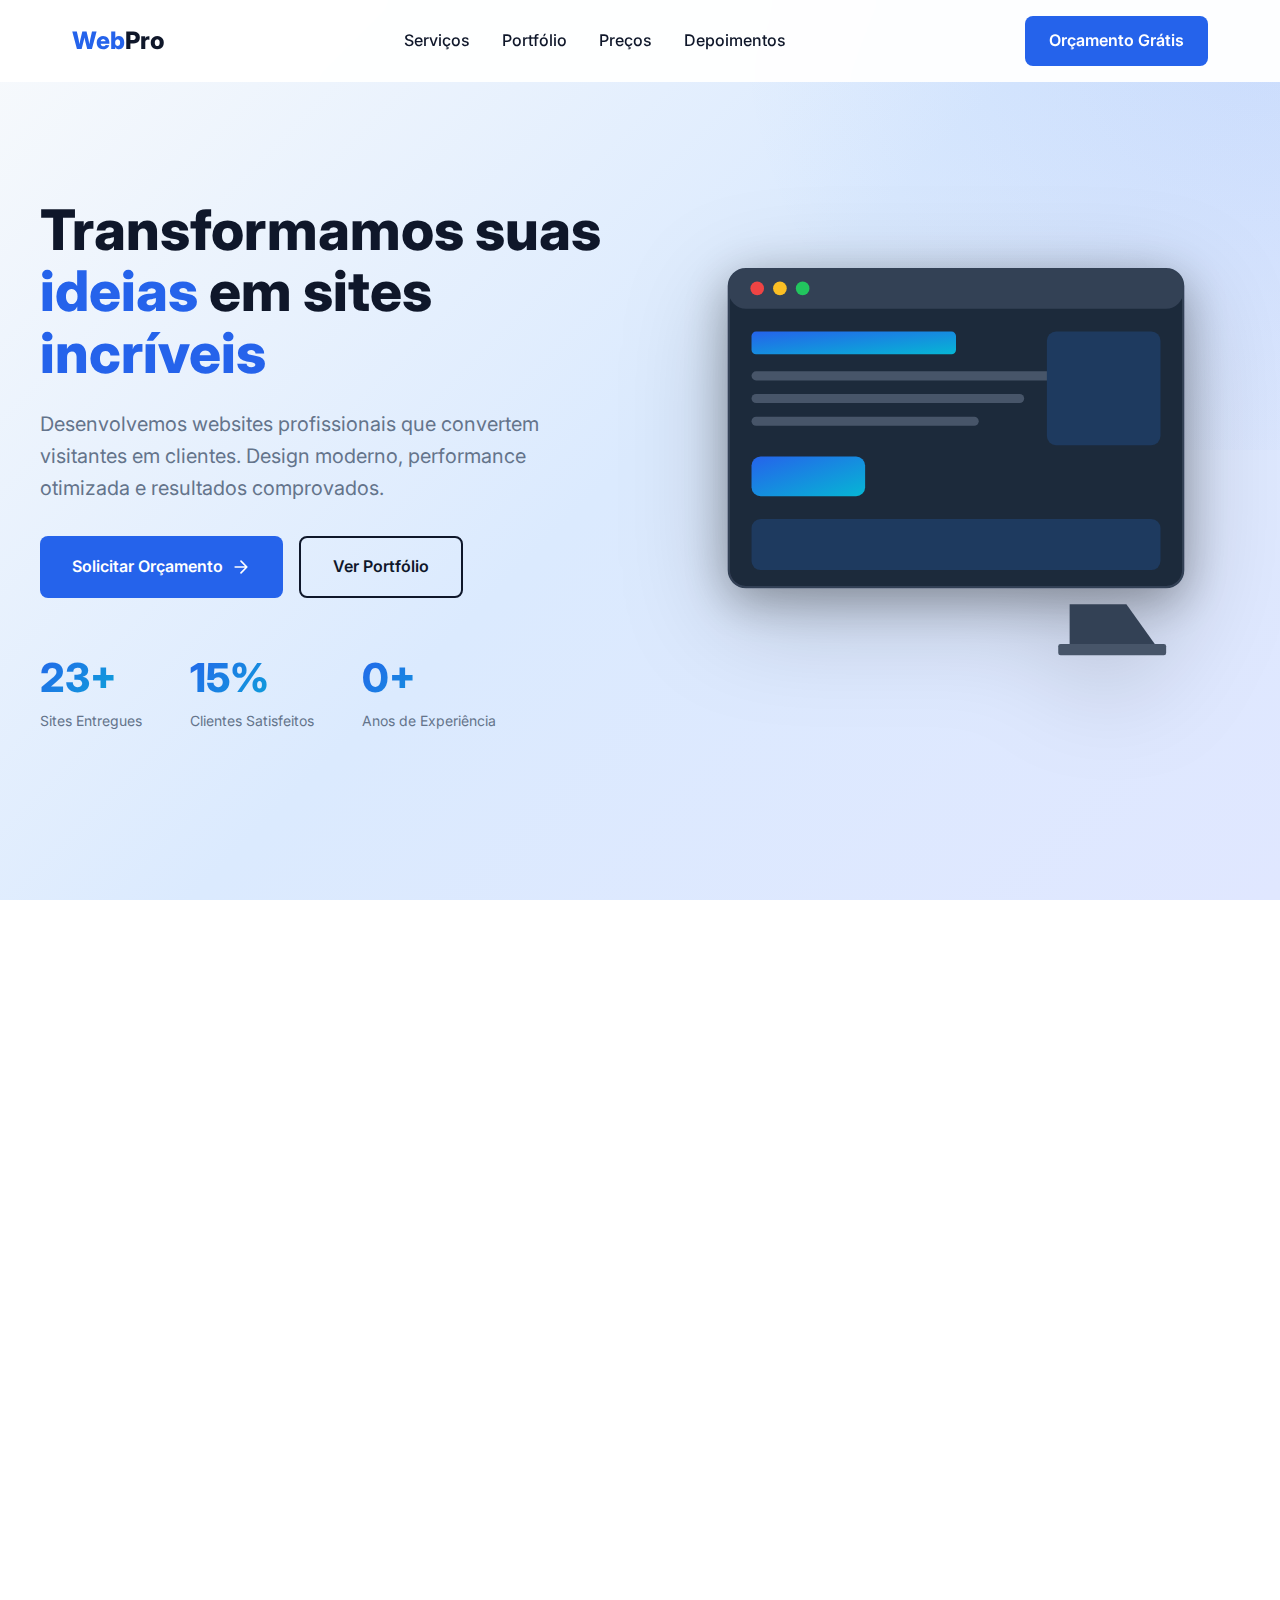
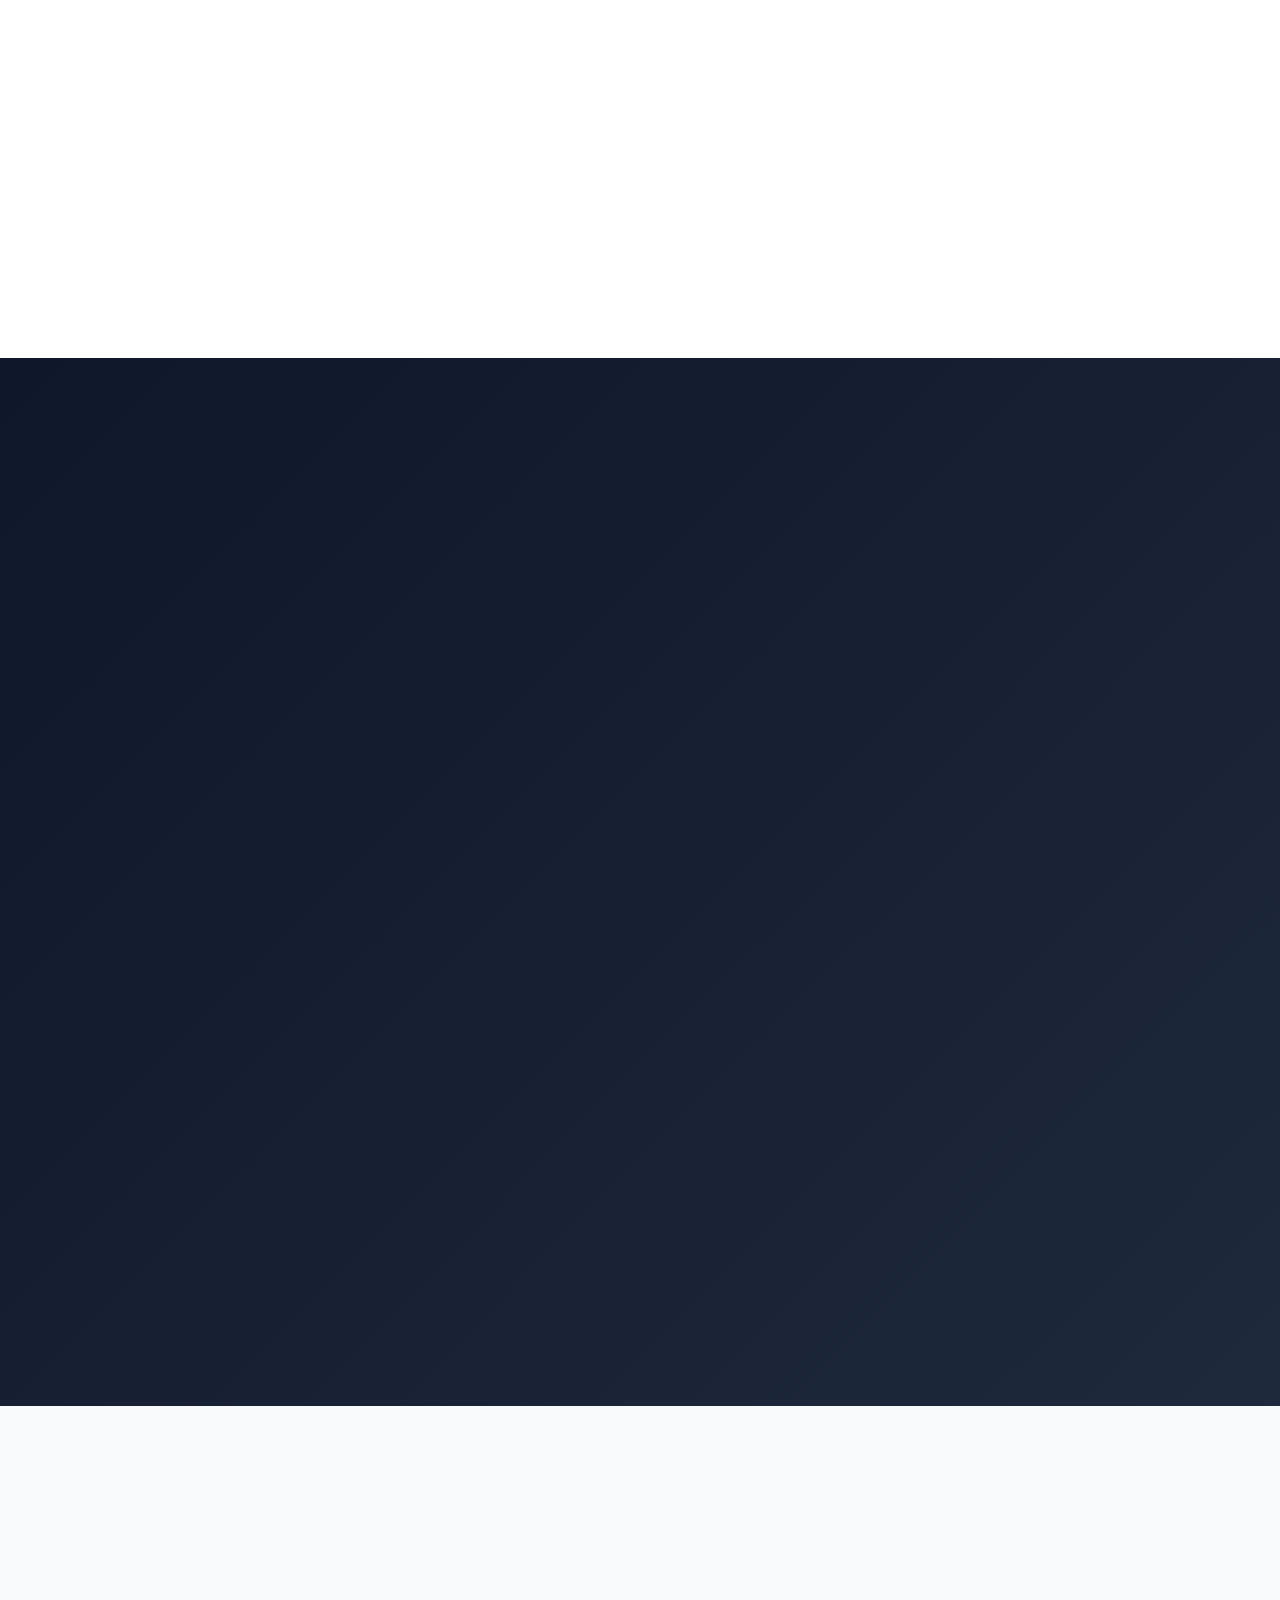
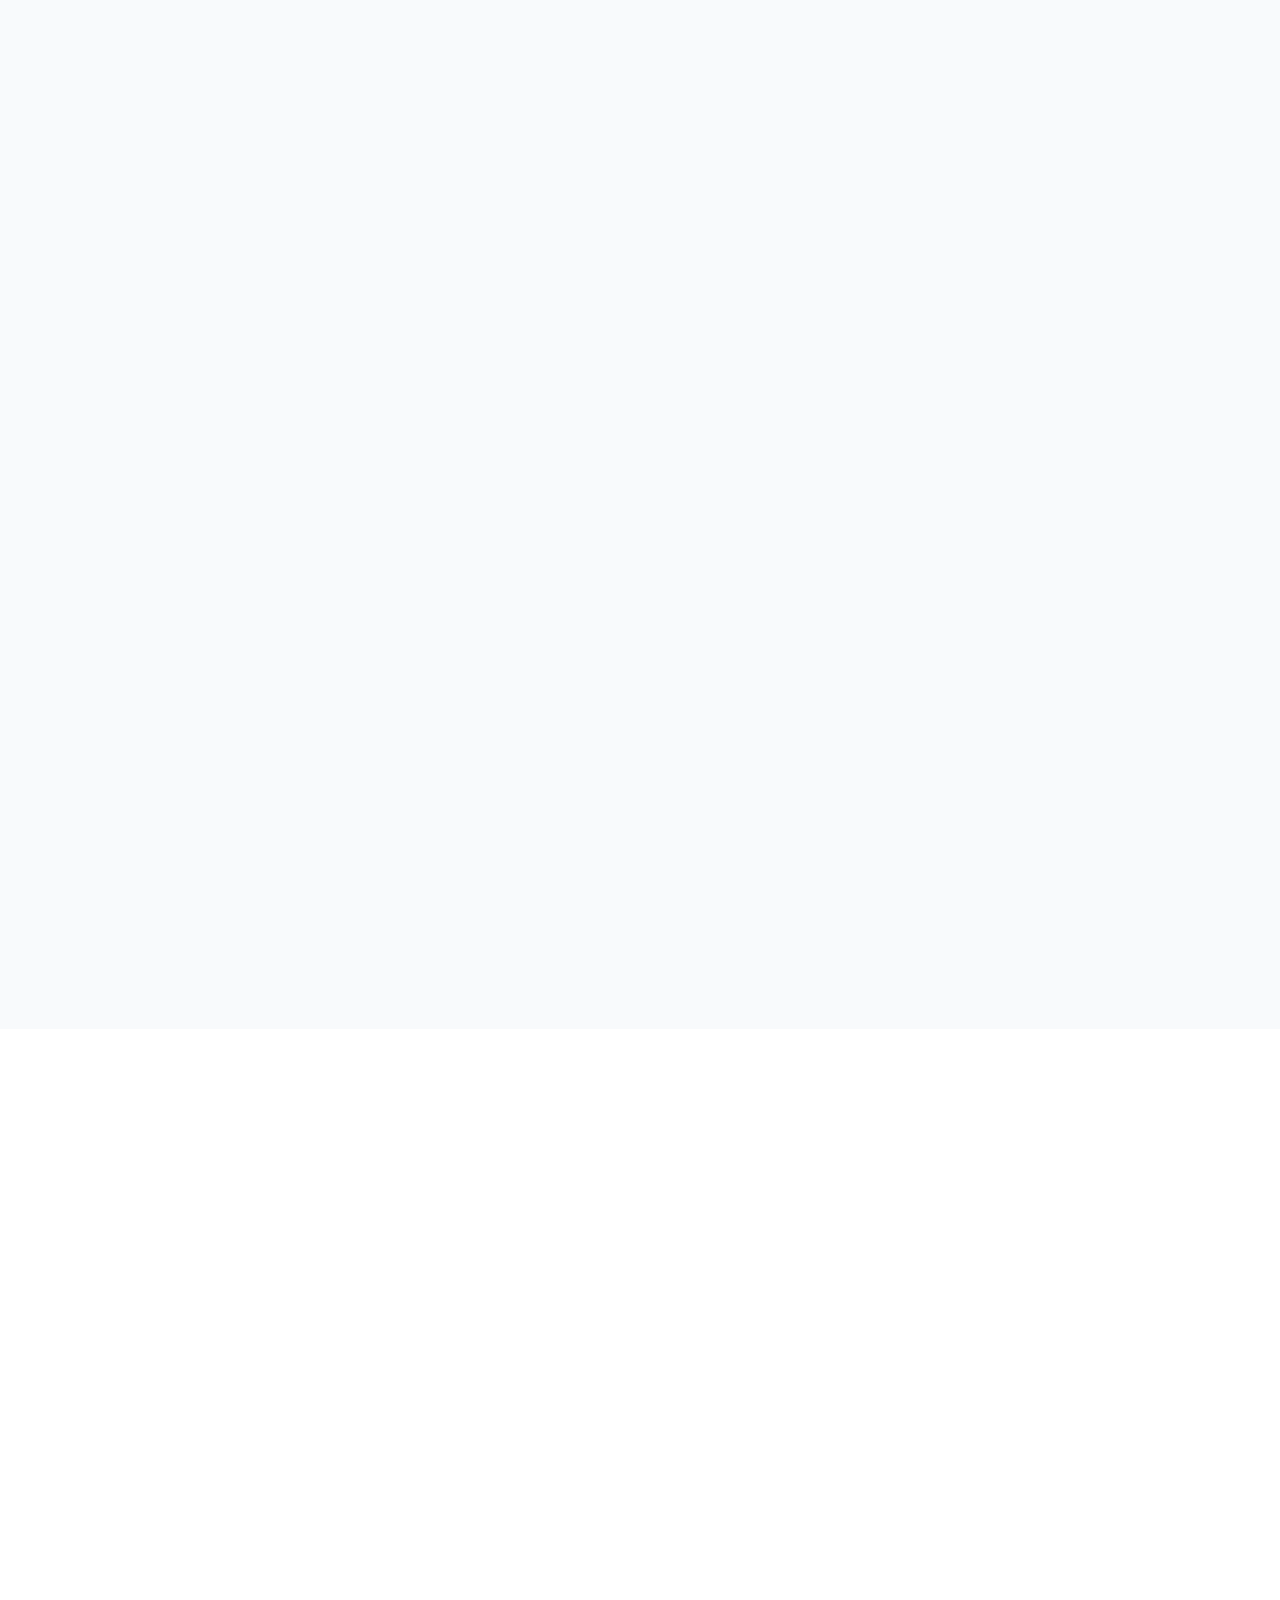
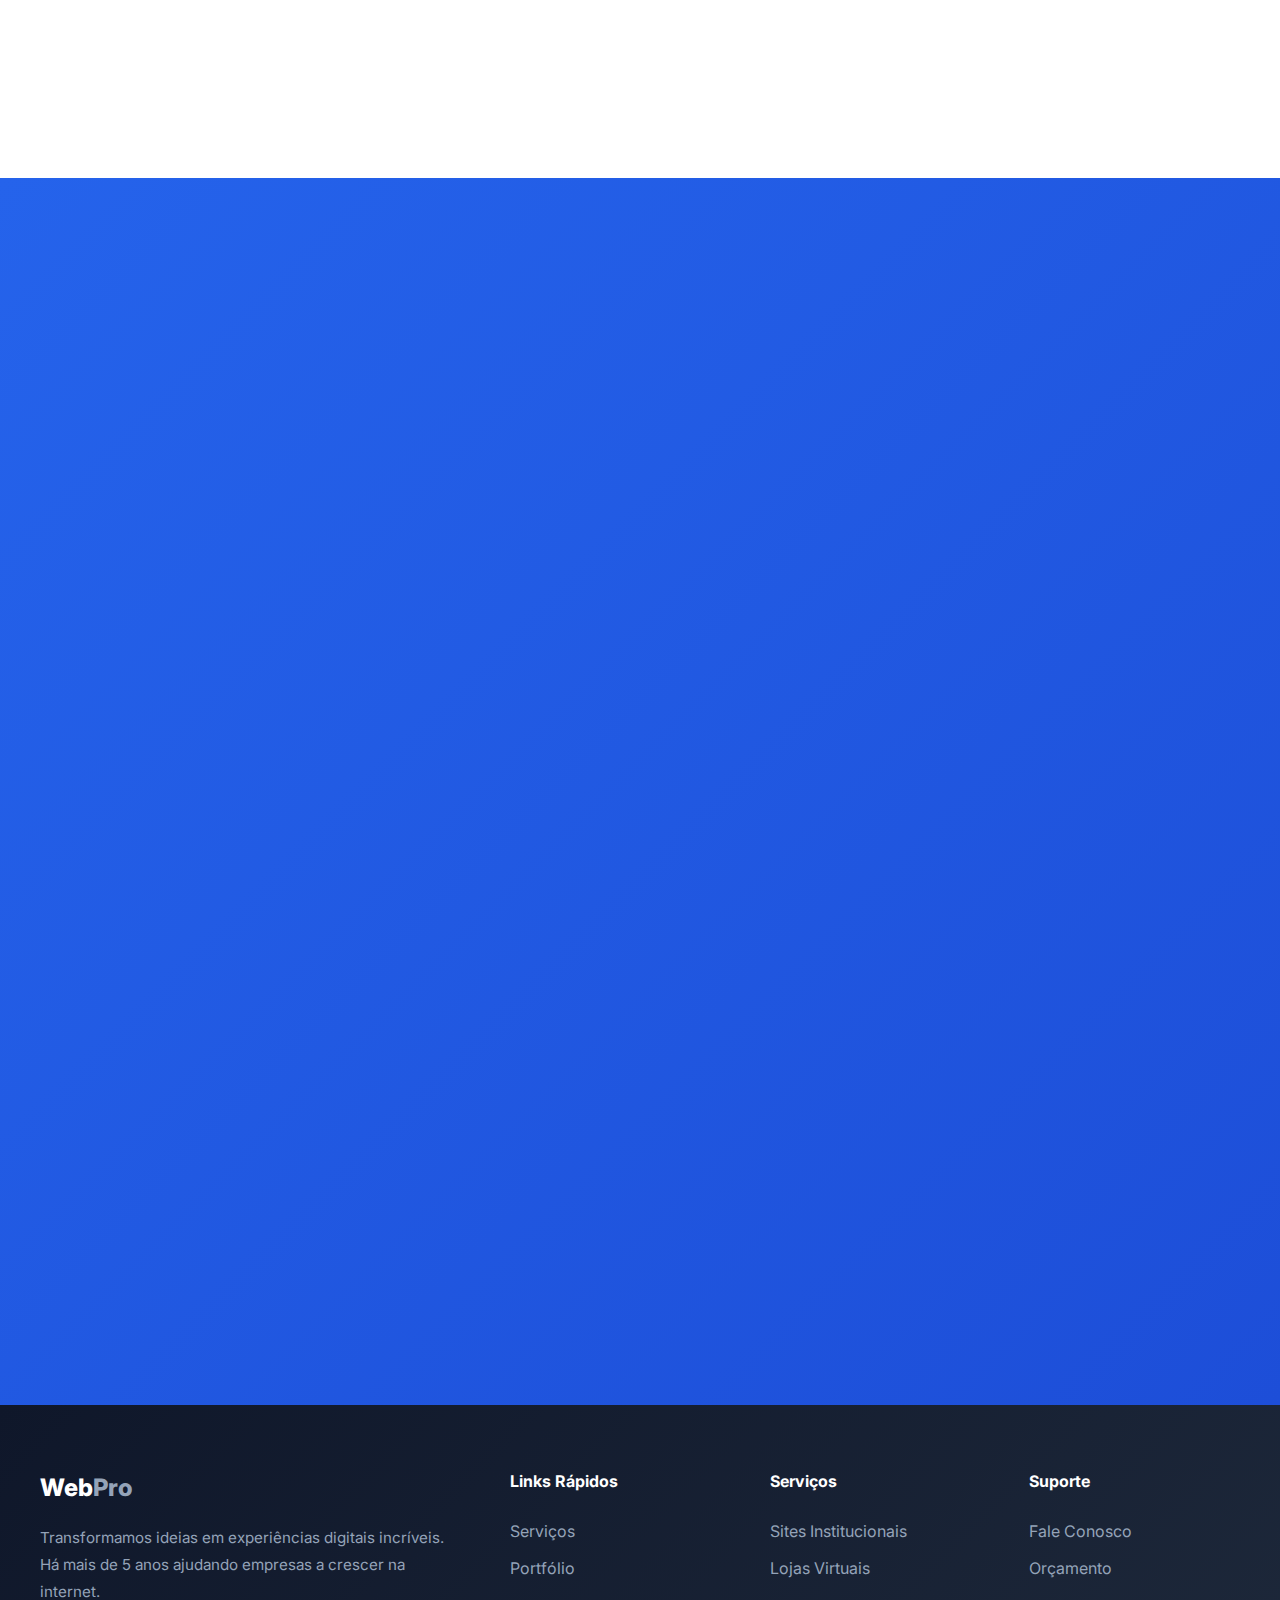
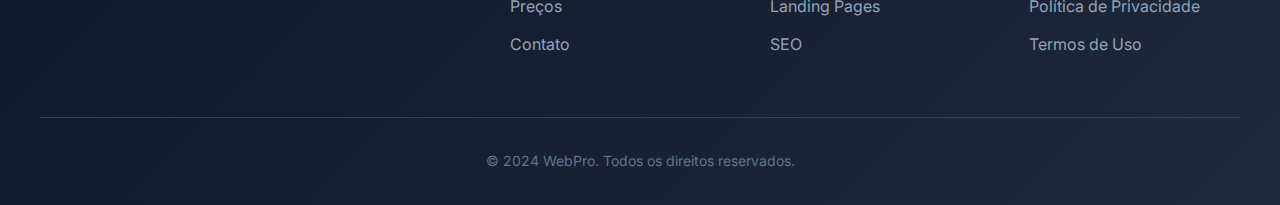
<file: index.html>
<!DOCTYPE html>
<html lang="pt-BR">
<head>
    <meta charset="UTF-8">
    <meta name="viewport" content="width=device-width, initial-scale=1.0">
    <meta name="description" content="Criação de websites profissionais para empresas. Sites modernos, responsivos e otimizados para resultados.">
    <meta name="keywords" content="criação de sites, desenvolvimento web, website profissional, loja virtual, landing page">
    <meta name="author" content="WebPro">
    <meta name="robots" content="index, follow">
    
    <!-- Open Graph -->
    <meta property="og:title" content="WebPro - Criação de Sites Profissionais">
    <meta property="og:description" content="Transformamos suas ideias em sites incríveis. Design moderno e resultados comprovados.">
    <meta property="og:type" content="website">
    <meta property="og:locale" content="pt_BR">
    
    <title> Torres- Criação de Sites Profissionais</title>
    
    <!-- Favicon -->
    <link rel="icon" type="image/svg+xml" href="data:image/svg+xml,<svg xmlns='http://www.w3.org/2000/svg' viewBox='0 0 100 100'><text y='.9em' font-size='90'>🌐</text></svg>">
    
    <!-- Google Fonts -->
    <link rel="preconnect" href="https://fonts.googleapis.com">
    <link rel="preconnect" href="https://fonts.gstatic.com" crossorigin>
    <link href="https://fonts.googleapis.com/css2?family=Inter:wght@300;400;500;600;700;800&display=swap" rel="stylesheet">
    
    <!-- PWA -->
    <link rel="manifest" href="manifest.json">
    <meta name="theme-color" content="#2563eb">
    <meta name="apple-mobile-web-app-capable" content="yes">
    <meta name="apple-mobile-web-app-status-bar-style" content="default">
    
    <!-- Styles -->
    <link rel="stylesheet" href="css/variables.css">
    <link rel="stylesheet" href="css/animations.css">
    <link rel="stylesheet" href="css/components.css">
    <link rel="stylesheet" href="css/styles.css">
</head>
<body>
    <!-- Navigation -->
    <nav>
        <div class="nav-container">
            <a href="#" class="logo">Web<span>Pro</span></a>
            <ul class="nav-links">
                <li><a href="#servicos">Serviços</a></li>
                <li><a href="#portfolio">Portfólio</a></li>
                <li><a href="#precos">Preços</a></li>
                <li><a href="#depoimentos">Depoimentos</a></li>
            </ul>
            <a href="#contato" class="nav-cta">Orçamento Grátis</a>
            <div class="mobile-menu">
                <span></span>
                <span></span>
                <span></span>
            </div>
        </div>
    </nav>

    <!-- Mobile Navigation -->
    <div class="mobile-nav">
        <a href="#servicos">Serviços</a>
        <a href="#portfolio">Portfólio</a>
        <a href="#precos">Preços</a>
        <a href="#depoimentos">Depoimentos</a>
        <a href="#contato" class="btn-primary">Orçamento Grátis</a>
    </div>

    <!-- Hero Section -->
    <section class="hero">
        <div class="hero-container">
            <div class="hero-content animate-on-scroll">
                <h1>Transformamos suas <span>ideias</span> em sites <span>incríveis</span></h1>
                <p>Desenvolvemos websites profissionais que convertem visitantes em clientes. Design moderno, performance otimizada e resultados comprovados.</p>
                <div class="hero-buttons">
                    <a href="#contato" class="btn-primary">
                        Solicitar Orçamento
                        <svg xmlns="http://www.w3.org/2000/svg" width="20" height="20" viewBox="0 0 24 24" fill="none" stroke="currentColor" stroke-width="2" stroke-linecap="round" stroke-linejoin="round"><path d="M5 12h14M12 5l7 7-7 7"/></svg>
                    </a>
                    <a href="#portfolio" class="btn-secondary">Ver Portfólio</a>
                </div>
                <div class="hero-stats">
                    <div class="stat">
                        <div class="stat-number" data-target="150" data-suffix="+">0</div>
                        <div class="stat-label">Sites Entregues</div>
                    </div>
                    <div class="stat">
                        <div class="stat-number" data-target="98" data-suffix="%">0</div>
                        <div class="stat-label">Clientes Satisfeitos</div>
                    </div>
                    <div class="stat">
                        <div class="stat-number" data-target="5" data-suffix="+">0</div>
                        <div class="stat-label">Anos de Experiência</div>
                    </div>
                </div>
            </div>
            <div class="hero-image float-animation animate-on-scroll">
                <svg viewBox="0 0 500 400" xmlns="http://www.w3.org/2000/svg">
                    <defs>
                        <linearGradient id="grad1" x1="0%" y1="0%" x2="100%" y2="100%">
                            <stop offset="0%" style="stop-color:#2563eb;stop-opacity:1" />
                            <stop offset="100%" style="stop-color:#06b6d4;stop-opacity:1" />
                        </linearGradient>
                        <filter id="shadow" x="-20%" y="-20%" width="140%" height="140%">
                            <feDropShadow dx="0" dy="10" stdDeviation="20" flood-opacity="0.3"/>
                        </filter>
                    </defs>
                    <rect x="50" y="30" width="400" height="280" rx="15" fill="#1e293b" stroke="#334155" stroke-width="2" filter="url(#shadow)"/>
                    <rect x="50" y="30" width="400" height="35" rx="15" fill="#334155"/>
                    <circle cx="75" cy="47" r="6" fill="#ef4444"/>
                    <circle cx="95" cy="47" r="6" fill="#fbbf24"/>
                    <circle cx="115" cy="47" r="6" fill="#22c55e"/>
                    <rect x="70" y="85" width="180" height="20" rx="4" fill="url(#grad1)"/>
                    <rect x="70" y="120" width="280" height="8" rx="4" fill="#475569"/>
                    <rect x="70" y="140" width="240" height="8" rx="4" fill="#475569"/>
                    <rect x="70" y="160" width="200" height="8" rx="4" fill="#475569"/>
                    <rect x="70" y="195" width="100" height="35" rx="8" fill="url(#grad1)"/>
                    <rect x="70" y="250" width="360" height="45" rx="8" fill="#1e3a5f"/>
                    <rect x="330" y="85" width="100" height="100" rx="8" fill="#1e3a5f"/>
                    <path d="M350 325 L400 325 L425 360 L350 360 Z" fill="#334155"/>
                    <rect x="340" y="360" width="95" height="10" rx="2" fill="#475569"/>
                </svg>
            </div>
        </div>
    </section>

    <!-- Services Section -->
    <section class="services" id="servicos">
        <div class="section-container">
            <div class="section-header animate-on-scroll">
                <span class="section-tag">Nossos Serviços</span>
                <h2>Soluções Completas para sua Presença Digital</h2>
                <p>Oferecemos tudo que você precisa para ter sucesso na internet, desde o desenvolvimento até a manutenção contínua.</p>
            </div>
            <div class="services-grid">
                <div class="service-card animate-on-scroll">
                    <div class="service-icon">
                        <svg xmlns="http://www.w3.org/2000/svg" viewBox="0 0 24 24" fill="none" stroke="currentColor" stroke-width="2" stroke-linecap="round" stroke-linejoin="round"><rect x="2" y="3" width="20" height="14" rx="2" ry="2"></rect><line x1="8" y1="21" x2="16" y2="21"></line><line x1="12" y1="17" x2="12" y2="21"></line></svg>
                    </div>
                    <h3>Sites Institucionais</h3>
                    <p>Sites profissionais que transmitem credibilidade e fortalecem a imagem da sua empresa no mercado digital.</p>
                </div>
                <div class="service-card animate-on-scroll">
                    <div class="service-icon">
                        <svg xmlns="http://www.w3.org/2000/svg" viewBox="0 0 24 24" fill="none" stroke="currentColor" stroke-width="2" stroke-linecap="round" stroke-linejoin="round"><circle cx="9" cy="21" r="1"></circle><circle cx="20" cy="21" r="1"></circle><path d="M1 1h4l2.68 13.39a2 2 0 0 0 2 1.61h9.72a2 2 0 0 0 2-1.61L23 6H6"></path></svg>
                    </div>
                    <h3>Lojas Virtuais</h3>
                    <p>E-commerces completos com carrinho de compras, pagamento online e gestão de produtos integrada.</p>
                </div>
                <div class="service-card animate-on-scroll">
                    <div class="service-icon">
                        <svg xmlns="http://www.w3.org/2000/svg" viewBox="0 0 24 24" fill="none" stroke="currentColor" stroke-width="2" stroke-linecap="round" stroke-linejoin="round"><path d="M12 20h9"></path><path d="M16.5 3.5a2.121 2.121 0 0 1 3 3L7 19l-4 1 1-4L16.5 3.5z"></path></svg>
                    </div>
                    <h3>Landing Pages</h3>
                    <p>Páginas de alta conversão otimizadas para campanhas de marketing e geração de leads qualificados.</p>
                </div>
                <div class="service-card animate-on-scroll">
                    <div class="service-icon">
                        <svg xmlns="http://www.w3.org/2000/svg" viewBox="0 0 24 24" fill="none" stroke="currentColor" stroke-width="2" stroke-linecap="round" stroke-linejoin="round"><path d="M21 16V8a2 2 0 0 0-1-1.73l-7-4a2 2 0 0 0-2 0l-7 4A2 2 0 0 0 3 8v8a2 2 0 0 0 1 1.73l7 4a2 2 0 0 0 2 0l7-4A2 2 0 0 0 21 16z"></path><polyline points="3.27 6.96 12 12.01 20.73 6.96"></polyline><line x1="12" y1="22.08" x2="12" y2="12"></line></svg>
                    </div>
                    <h3>Sistemas Web</h3>
                    <p>Aplicações web personalizadas para automatizar processos e aumentar a produtividade do seu negócio.</p>
                </div>
                <div class="service-card animate-on-scroll">
                    <div class="service-icon">
                        <svg xmlns="http://www.w3.org/2000/svg" viewBox="0 0 24 24" fill="none" stroke="currentColor" stroke-width="2" stroke-linecap="round" stroke-linejoin="round"><circle cx="12" cy="12" r="10"></circle><line x1="2" y1="12" x2="22" y2="12"></line><path d="M12 2a15.3 15.3 0 0 1 4 10 15.3 15.3 0 0 1-4 10 15.3 15.3 0 0 1-4-10 15.3 15.3 0 0 1 4-10z"></path></svg>
                    </div>
                    <h3>SEO & Performance</h3>
                    <p>Otimização para mecanismos de busca e performance para seu site aparecer no topo do Google.</p>
                </div>
                <div class="service-card animate-on-scroll">
                    <div class="service-icon">
                        <svg xmlns="http://www.w3.org/2000/svg" viewBox="0 0 24 24" fill="none" stroke="currentColor" stroke-width="2" stroke-linecap="round" stroke-linejoin="round"><path d="M14.7 6.3a1 1 0 0 0 0 1.4l1.6 1.6a1 1 0 0 0 1.4 0l3.77-3.77a6 6 0 0 1-7.94 7.94l-6.91 6.91a2.12 2.12 0 0 1-3-3l6.91-6.91a6 6 0 0 1 7.94-7.94l-3.76 3.76z"></path></svg>
                    </div>
                    <h3>Manutenção & Suporte</h3>
                    <p>Suporte técnico contínuo, atualizações de segurança e melhorias constantes para seu site.</p>
                </div>
            </div>
        </div>
    </section>

    <!-- Portfolio Section -->
    <section class="portfolio" id="portfolio">
        <div class="section-container">
            <div class="section-header animate-on-scroll">
                <span class="section-tag">Portfólio</span>
                <h2>Projetos que Entregam Resultados</h2>
                <p>Conheça alguns dos nossos trabalhos mais recentes e veja a qualidade do nosso desenvolvimento.</p>
            </div>
            <div class="portfolio-grid">
                <div class="portfolio-item animate-on-scroll">
                    <div class="portfolio-placeholder">
                        <svg xmlns="http://www.w3.org/2000/svg" viewBox="0 0 24 24" fill="none" stroke="currentColor" stroke-width="1.5" stroke-linecap="round" stroke-linejoin="round"><rect x="2" y="3" width="20" height="14" rx="2" ry="2"></rect><line x1="8" y1="21" x2="16" y2="21"></line><line x1="12" y1="17" x2="12" y2="21"></line></svg>
                        <span>E-commerce de Moda</span>
                    </div>
                    <div class="portfolio-overlay">
                        <h4>Fashion Store</h4>
                        <p>E-commerce completo com +500 produtos</p>
                    </div>
                </div>
                <div class="portfolio-item animate-on-scroll">
                    <div class="portfolio-placeholder">
                        <svg xmlns="http://www.w3.org/2000/svg" viewBox="0 0 24 24" fill="none" stroke="currentColor" stroke-width="1.5" stroke-linecap="round" stroke-linejoin="round"><path d="M3 9l9-7 9 7v11a2 2 0 0 1-2 2H5a2 2 0 0 1-2-2z"></path><polyline points="9 22 9 12 15 12 15 22"></polyline></svg>
                        <span>Imobiliária Digital</span>
                    </div>
                    <div class="portfolio-overlay">
                        <h4>ImobTech</h4>
                        <p>Portal imobiliário com busca avançada</p>
                    </div>
                </div>
                <div class="portfolio-item animate-on-scroll">
                    <div class="portfolio-placeholder">
                        <svg xmlns="http://www.w3.org/2000/svg" viewBox="0 0 24 24" fill="none" stroke="currentColor" stroke-width="1.5" stroke-linecap="round" stroke-linejoin="round"><path d="M14 2H6a2 2 0 0 0-2 2v16a2 2 0 0 0 2 2h12a2 2 0 0 0 2-2V8z"></path><polyline points="14 2 14 8 20 8"></polyline><line x1="16" y1="13" x2="8" y2="13"></line><line x1="16" y1="17" x2="8" y2="17"></line><polyline points="10 9 9 9 8 9"></polyline></svg>
                        <span>Escritório de Advocacia</span>
                    </div>
                    <div class="portfolio-overlay">
                        <h4>Silva & Associados</h4>
                        <p>Site institucional elegante</p>
                    </div>
                </div>
                <div class="portfolio-item animate-on-scroll">
                    <div class="portfolio-placeholder">
                        <svg xmlns="http://www.w3.org/2000/svg" viewBox="0 0 24 24" fill="none" stroke="currentColor" stroke-width="1.5" stroke-linecap="round" stroke-linejoin="round"><path d="M18 8h1a4 4 0 0 1 0 8h-1"></path><path d="M2 8h16v9a4 4 0 0 1-4 4H6a4 4 0 0 1-4-4V8z"></path><line x1="6" y1="1" x2="6" y2="4"></line><line x1="10" y1="1" x2="10" y2="4"></line><line x1="14" y1="1" x2="14" y2="4"></line></svg>
                        <span>Restaurante Gourmet</span>
                    </div>
                    <div class="portfolio-overlay">
                        <h4>Sabor & Arte</h4>
                        <p>Site com cardápio digital e reservas</p>
                    </div>
                </div>
                <div class="portfolio-item animate-on-scroll">
                    <div class="portfolio-placeholder">
                        <svg xmlns="http://www.w3.org/2000/svg" viewBox="0 0 24 24" fill="none" stroke="currentColor" stroke-width="1.5" stroke-linecap="round" stroke-linejoin="round"><path d="M22 11.08V12a10 10 0 1 1-5.93-9.14"></path><polyline points="22 4 12 14.01 9 11.01"></polyline></svg>
                        <span>Clínica Médica</span>
                    </div>
                    <div class="portfolio-overlay">
                        <h4>Vida Saúde</h4>
                        <p>Sistema de agendamento online</p>
                    </div>
                </div>
                <div class="portfolio-item animate-on-scroll">
                    <div class="portfolio-placeholder">
                        <svg xmlns="http://www.w3.org/2000/svg" viewBox="0 0 24 24" fill="none" stroke="currentColor" stroke-width="1.5" stroke-linecap="round" stroke-linejoin="round"><polygon points="12 2 15.09 8.26 22 9.27 17 14.14 18.18 21.02 12 17.77 5.82 21.02 7 14.14 2 9.27 8.91 8.26 12 2"></polygon></svg>
                        <span>Academia Fitness</span>
                    </div>
                    <div class="portfolio-overlay">
                        <h4>PowerFit Gym</h4>
                        <p>Landing page com área de membros</p>
                    </div>
                </div>
            </div>
        </div>
    </section>

    <!-- Pricing Section -->
    <section class="pricing" id="precos">
        <div class="section-container">
            <div class="section-header animate-on-scroll">
                <span class="section-tag">Planos e Preços</span>
                <h2>Investimento Acessível para Todos os Negócios</h2>
                <p>Escolha o plano ideal para suas necessidades. Todos incluem suporte técnico e garantia de satisfação.</p>
            </div>
            <div class="pricing-grid">
                <div class="pricing-card animate-on-scroll">
                    <h3>Básico</h3>
                    <p class="subtitle">Para pequenos negócios</p>
                    <div class="price">R$ 1099,99<span>/único</span></div>
                    <ul>
                        <li>
                            <svg xmlns="http://www.w3.org/2000/svg" viewBox="0 0 24 24" fill="none" stroke="currentColor" stroke-width="2" stroke-linecap="round" stroke-linejoin="round"><polyline points="20 6 9 17 4 12"></polyline></svg>
                            Até 5 páginas
                        </li>
                        <li>
                            <svg xmlns="http://www.w3.org/2000/svg" viewBox="0 0 24 24" fill="none" stroke="currentColor" stroke-width="2" stroke-linecap="round" stroke-linejoin="round"><polyline points="20 6 9 17 4 12"></polyline></svg>
                            Design responsivo
                        </li>
                        <li>
                            <svg xmlns="http://www.w3.org/2000/svg" viewBox="0 0 24 24" fill="none" stroke="currentColor" stroke-width="2" stroke-linecap="round" stroke-linejoin="round"><polyline points="20 6 9 17 4 12"></polyline></svg>
                            Formulário de contato
                        </li>
                        <li>
                            <svg xmlns="http://www.w3.org/2000/svg" viewBox="0 0 24 24" fill="none" stroke="currentColor" stroke-width="2" stroke-linecap="round" stroke-linejoin="round"><polyline points="20 6 9 17 4 12"></polyline></svg>
                            SEO básico
                        </li>
                        <li>
                            <svg xmlns="http://www.w3.org/2000/svg" viewBox="0 0 24 24" fill="none" stroke="currentColor" stroke-width="2" stroke-linecap="round" stroke-linejoin="round"><polyline points="20 6 9 17 4 12"></polyline></svg>
                            30 dias de suporte
                        </li>
                    </ul>
                    <a href="#contato" class="btn-primary">Começar Agora</a>
                </div>
                <div class="pricing-card featured animate-on-scroll">
                    <h3>Profissional</h3>
                    <p class="subtitle">Para empresas em crescimento</p>
                    <div class="price">R$ 1999,99<span>/único</span></div>
                    <ul>
                        <li>
                            <svg xmlns="http://www.w3.org/2000/svg" viewBox="0 0 24 24" fill="none" stroke="currentColor" stroke-width="2" stroke-linecap="round" stroke-linejoin="round"><polyline points="20 6 9 17 4 12"></polyline></svg>
                            Até 15 páginas
                        </li>
                        <li>
                            <svg xmlns="http://www.w3.org/2000/svg" viewBox="0 0 24 24" fill="none" stroke="currentColor" stroke-width="2" stroke-linecap="round" stroke-linejoin="round"><polyline points="20 6 9 17 4 12"></polyline></svg>
                            Design personalizado
                        </li>
                        <li>
                            <svg xmlns="http://www.w3.org/2000/svg" viewBox="0 0 24 24" fill="none" stroke="currentColor" stroke-width="2" stroke-linecap="round" stroke-linejoin="round"><polyline points="20 6 9 17 4 12"></polyline></svg>
                            Blog integrado
                        </li>
                        <li>
                            <svg xmlns="http://www.w3.org/2000/svg" viewBox="0 0 24 24" fill="none" stroke="currentColor" stroke-width="2" stroke-linecap="round" stroke-linejoin="round"><polyline points="20 6 9 17 4 12"></polyline></svg>
                            SEO avançado
                        </li>
                        <li>
                            <svg xmlns="http://www.w3.org/2000/svg" viewBox="0 0 24 24" fill="none" stroke="currentColor" stroke-width="2" stroke-linecap="round" stroke-linejoin="round"><polyline points="20 6 9 17 4 12"></polyline></svg>
                            Google Analytics
                        </li>
                        <li>
                            <svg xmlns="http://www.w3.org/2000/svg" viewBox="0 0 24 24" fill="none" stroke="currentColor" stroke-width="2" stroke-linecap="round" stroke-linejoin="round"><polyline points="20 6 9 17 4 12"></polyline></svg>
                            90 dias de suporte
                        </li>
                    </ul>
                    <a href="#contato" class="btn-primary">Começar Agora</a>
                </div>
                <div class="pricing-card animate-on-scroll">
                    <h3>Premium</h3>
                    <p class="subtitle">Solução completa</p>
                    <div class="price">R$ 5000,00<span>/único</span></div>
                    <ul>
                        <li>
                            <svg xmlns="http://www.w3.org/2000/svg" viewBox="0 0 24 24" fill="none" stroke="currentColor" stroke-width="2" stroke-linecap="round" stroke-linejoin="round"><polyline points="20 6 9 17 4 12"></polyline></svg>
                            Páginas ilimitadas
                        </li>
                        <li>
                            <svg xmlns="http://www.w3.org/2000/svg" viewBox="0 0 24 24" fill="none" stroke="currentColor" stroke-width="2" stroke-linecap="round" stroke-linejoin="round"><polyline points="20 6 9 17 4 12"></polyline></svg>
                            E-commerce completo
                        </li>
                        <li>
                            <svg xmlns="http://www.w3.org/2000/svg" viewBox="0 0 24 24" fill="none" stroke="currentColor" stroke-width="2" stroke-linecap="round" stroke-linejoin="round"><polyline points="20 6 9 17 4 12"></polyline></svg>
                            Sistema de pagamentos
                        </li>
                        <li>
                            <svg xmlns="http://www.w3.org/2000/svg" viewBox="0 0 24 24" fill="none" stroke="currentColor" stroke-width="2" stroke-linecap="round" stroke-linejoin="round"><polyline points="20 6 9 17 4 12"></polyline></svg>
                            Painel administrativo
                        </li>
                        <li>
                            <svg xmlns="http://www.w3.org/2000/svg" viewBox="0 0 24 24" fill="none" stroke="currentColor" stroke-width="2" stroke-linecap="round" stroke-linejoin="round"><polyline points="20 6 9 17 4 12"></polyline></svg>
                            SEO completo + ADS
                        </li>
                        <li>
                            <svg xmlns="http://www.w3.org/2000/svg" viewBox="0 0 24 24" fill="none" stroke="currentColor" stroke-width="2" stroke-linecap="round" stroke-linejoin="round"><polyline points="20 6 9 17 4 12"></polyline></svg>
                            1 ano de suporte
                        </li>
                    </ul>
                    <a href="#contato" class="btn-primary">Começar Agora</a>
                </div>
            </div>
        </div>
    </section>
    
    <!-- Testimonials Section -->
    <section class="testimonials" id="depoimentos">
        <div class="section-container">
            <div class="section-header animate-on-scroll">
                <span class="section-tag">Depoimentos</span>
                <h2>O Que Nossos Clientes Dizem</h2>
                <p>A satisfação dos nossos clientes é a nossa maior conquista. Veja alguns depoimentos reais.</p>
            </div>
            <div class="testimonials-grid">
                <div class="testimonial-card animate-on-scroll">
                    <div class="testimonial-stars">★★★★★</div>
                    <p>"Excelente trabalho! Meu site ficou muito mais profissional do que eu esperava. A equipe foi super atenciosa e entregou antes do prazo."</p>
                    <div class="testimonial-author">
                        <div class="author-avatar">MA</div>
                        <div class="author-info">
                            <h5>Maria Alves</h5>
                            <span>Dona de Boutique</span>
                        </div>
                    </div>
                </div>
                <div class="testimonial-card animate-on-scroll">
                    <div class="testimonial-stars">★★★★★</div>
                    <p>"Desde que lancei meu novo site, minhas vendas aumentaram 40%. O investimento se pagou em menos de 2 meses. Recomendo!"</p>
                    <div class="testimonial-author">
                        <div class="author-avatar">RS</div>
                        <div class="author-info">
                            <h5>Roberto Silva</h5>
                            <span>Empresário</span>
                        </div>
                    </div>
                </div>
                <div class="testimonial-card animate-on-scroll">
                    <div class="testimonial-stars">★★★★★</div>
                    <p>"Profissionais competentes e muito dedicados. Fizeram todas as alterações que pedi sem custo extra. Atendimento nota 10!"</p>
                    <div class="testimonial-author">
                        <div class="author-avatar">CP</div>
                        <div class="author-info">
                            <h5>Carla Pereira</h5>
                            <span>Nutricionista</span>
                        </div>
                    </div>
                </div>
            </div>
        </div>
    </section>

    <!-- Contact Section -->
    <section class="contact" id="contato">
        <div class="section-container">
            <div class="section-header animate-on-scroll">
                <span class="section-tag">Contato</span>
                <h2>Vamos Conversar Sobre Seu Projeto</h2>
                <p>Preencha o formulário abaixo e entraremos em contato em até 24 horas.</p>
            </div>
            <div class="contact-container">
                <div class="contact-info animate-on-scroll">
                    <h3>Informações de Contato</h3>
                    <p>Estamos prontos para ajudar você a ter a presença digital que seu negócio merece.</p>
                    <div class="contact-details">
                        <div class="contact-item">
                            <div class="icon-box">
                                <svg xmlns="http://www.w3.org/2000/svg" viewBox="0 0 24 24" fill="none" stroke="currentColor" stroke-width="2" stroke-linecap="round" stroke-linejoin="round"><path d="M4 4h16c1.1 0 2 .9 2 2v12c0 1.1-.9 2-2 2H4c-1.1 0-2-.9-2-2V6c0-1.1.9-2 2-2z"></path><polyline points="22,6 12,13 2,6"></polyline></svg>
                            </div>
                            <span>contato@webpro.com.br</span>
                        </div>
                        <div class="contact-item">
                            <div class="icon-box">
                                <svg xmlns="http://www.w3.org/2000/svg" viewBox="0 0 24 24" fill="none" stroke="currentColor" stroke-width="2" stroke-linecap="round" stroke-linejoin="round"><path d="M22 16.92v3a2 2 0 0 1-2.18 2 19.79 19.79 0 0 1-8.63-3.07 19.5 19.5 0 0 1-6-6 19.79 19.79 0 0 1-3.07-8.67A2 2 0 0 1 4.11 2h3a2 2 0 0 1 2 1.72 12.84 12.84 0 0 0 .7 2.81 2 2 0 0 1-.45 2.11L8.09 9.91a16 16 0 0 0 6 6l1.27-1.27a2 2 0 0 1 2.11-.45 12.84 12.84 0 0 0 2.81.7A2 2 0 0 1 22 16.92z"></path></svg>
                            </div>
                            <span>(11) 99999-9999</span>
                        </div>
                        <div class="contact-item">
                            <div class="icon-box">
                                <svg xmlns="http://www.w3.org/2000/svg" viewBox="0 0 24 24" fill="none" stroke="currentColor" stroke-width="2" stroke-linecap="round" stroke-linejoin="round"><path d="M21 10c0 7-9 13-9 13s-9-6-9-13a9 9 0 0 1 18 0z"></path><circle cx="12" cy="10" r="3"></circle></svg>
                            </div>
                            <span>São Paulo, SP - Brasil</span>
                        </div>
                    </div>
                </div>
                <form class="contact-form animate-on-scroll" id="contactForm">
                    <p class="ohnohoney">
                        <label>Não preencha: <input name="bot-field"></label>
                    </p>
                    <div class="form-group">
                        <label for="name">Nome Completo</label>
                        <input type="text" id="name" name="name" required placeholder="Seu nome">
                    </div>
                    <div class="form-group">
                        <label for="email">E-mail</label>
                        <input type="email" id="email" name="email" required placeholder="seu@email.com">
                    </div>
                    <div class="form-group">
                        <label for="phone">Telefone</label>
                        <input type="tel" id="phone" name="phone" placeholder="(11) 99999-9999">
                    </div>
                    <div class="form-group">
                        <label for="service">Tipo de Projeto</label>
                        <select id="service" name="service" required>
                            <option value="">Selecione uma opção</option>
                            <option value="site-institucional">Site Institucional</option>
                            <option value="loja-virtual">Loja Virtual</option>
                            <option value="landing-page">Landing Page</option>
                            <option value="sistema-web">Sistema Web</option>
                            <option value="redesign">Redesign de Site</option>
                            <option value="outro">Outro</option>
                        </select>
                    </div>
                    <div class="form-group">
                        <label for="message">Mensagem</label>
                        <textarea id="message" name="message" required placeholder="Conte-nos mais sobre seu projeto..."></textarea>
                    </div>
                    <button type="submit" class="btn-primary">Enviar Mensagem</button>
                </form>
            </div>
        </div>
    </section>

    <!-- Footer -->
    <footer>
        <div class="footer-container">
            <div class="footer-grid">
                <div class="footer-about">
                    <a href="#" class="logo">Web<span>Pro</span></a>
                    <p>Transformamos ideias em experiências digitais incríveis. Há mais de 5 anos ajudando empresas a crescer na internet.</p>
                </div>
                <div class="footer-links">
                    <h4>Links Rápidos</h4>
                    <ul>
                        <li><a href="#servicos">Serviços</a></li>
                        <li><a href="#portfolio">Portfólio</a></li>
                        <li><a href="#precos">Preços</a></li>
                        <li><a href="#contato">Contato</a></li>
                    </ul>
                </div>
                <div class="footer-links">
                    <h4>Serviços</h4>
                    <ul>
                        <li><a href="#contato">Sites Institucionais</a></li>
                        <li><a href="#contato">Lojas Virtuais</a></li>
                        <li><a href="#contato">Landing Pages</a></li>
                        <li><a href="#contato">SEO</a></li>
                    </ul>
                </div>
                <div class="footer-links">
                    <h4>Suporte</h4>
                    <ul>
                        <li><a href="#contato">Fale Conosco</a></li>
                        <li><a href="#contato">Orçamento</a></li>
                        <li><a href="#">Política de Privacidade</a></li>
                        <li><a href="#">Termos de Uso</a></li>
                    </ul>
                </div>
            </div>
            <div class="footer-bottom">
                <p>&copy; 2024 WebPro. Todos os direitos reservados.</p>
            </div>
        </div>
    </footer>

    <!-- Success Modal -->
    <div class="modal" id="successModal">
        <div class="modal-content">
            <div class="modal-icon">
                <svg xmlns="http://www.w3.org/2000/svg" viewBox="0 0 24 24" fill="none" stroke="currentColor" stroke-width="2" stroke-linecap="round" stroke-linejoin="round"><polyline points="20 6 9 17 4 12"></polyline></svg>
            </div>
            <h3>Mensagem Enviada!</h3>
            <p>Obrigado pelo contato. Retornaremos em até 24 horas.</p>
            <button class="btn-primary" id="closeModal">Fechar</button>
        </div>
    </div>

    <!-- JavaScript -->
    <script src="js/utils.js"></script>
    <script src="js/components.js"></script>
    <script src="js/main.js"></script>
</body>
</html>
</file>
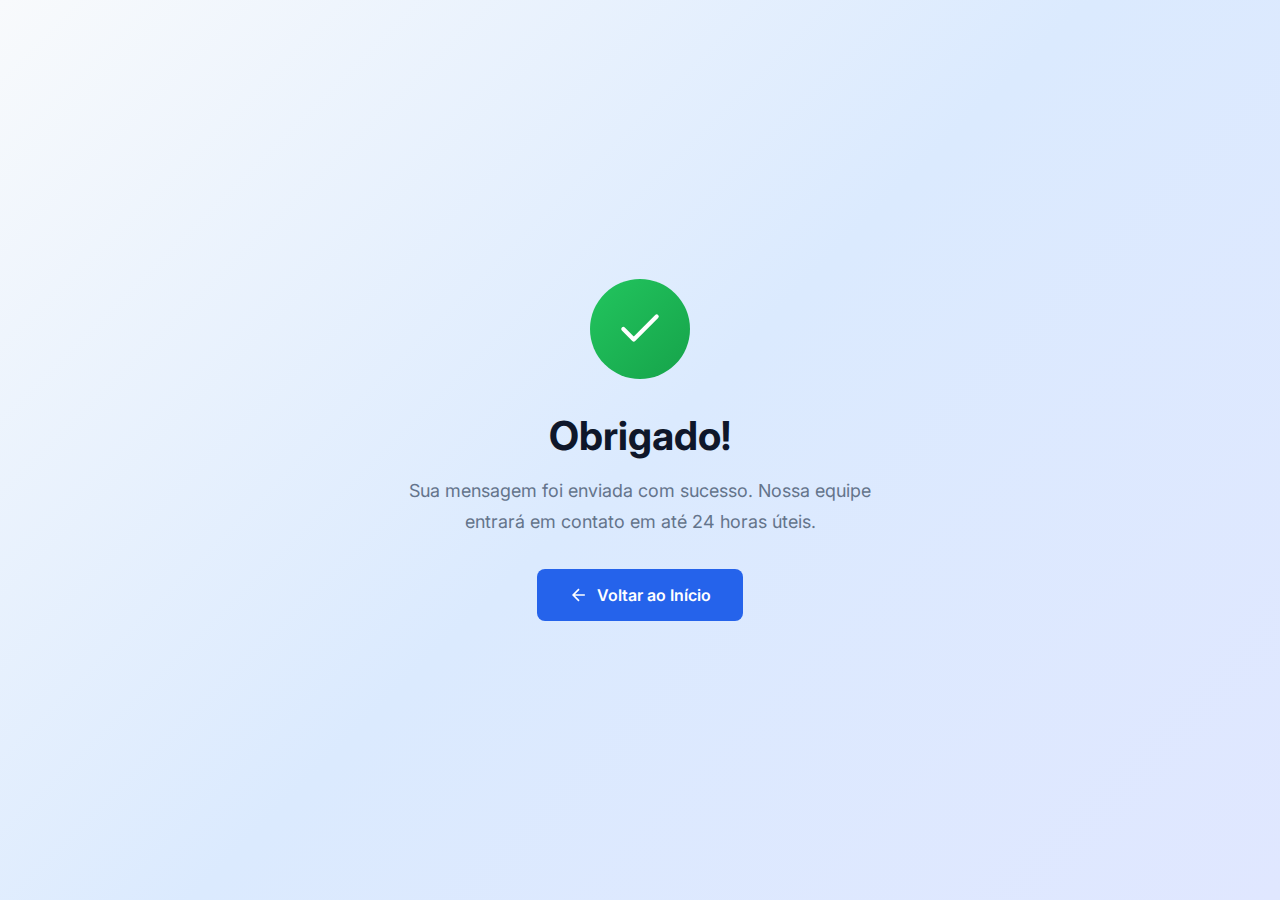
<file: obrigado.html>
<!DOCTYPE html>
<html lang="pt-BR">
<head>
    <meta charset="UTF-8">
    <meta name="viewport" content="width=device-width, initial-scale=1.0">
    <meta name="robots" content="noindex, nofollow">
    <title>Obrigado! - WebPro</title>
    <link rel="preconnect" href="https://fonts.googleapis.com">
    <link rel="preconnect" href="https://fonts.gstatic.com" crossorigin>
    <link href="https://fonts.googleapis.com/css2?family=Inter:wght@400;600;800&display=swap" rel="stylesheet">
    <style>
        * {
            margin: 0;
            padding: 0;
            box-sizing: border-box;
        }
        body {
            font-family: 'Inter', sans-serif;
            min-height: 100vh;
            display: flex;
            align-items: center;
            justify-content: center;
            background: linear-gradient(135deg, #f8fafc 0%, #dbeafe 50%, #e0e7ff 100%);
            padding: 2rem;
        }
        .container {
            text-align: center;
            max-width: 500px;
        }
        .icon {
            width: 100px;
            height: 100px;
            background: linear-gradient(135deg, #22c55e, #16a34a);
            border-radius: 50%;
            display: flex;
            align-items: center;
            justify-content: center;
            margin: 0 auto 2rem;
            animation: scaleIn 0.5s ease;
        }
        .icon svg {
            width: 50px;
            height: 50px;
            color: white;
        }
        h1 {
            font-size: 2.5rem;
            color: #0f172a;
            margin-bottom: 1rem;
        }
        p {
            color: #64748b;
            font-size: 1.125rem;
            margin-bottom: 2rem;
            line-height: 1.7;
        }
        .btn {
            display: inline-flex;
            align-items: center;
            gap: 0.5rem;
            background: #2563eb;
            color: white;
            padding: 1rem 2rem;
            border-radius: 8px;
            text-decoration: none;
            font-weight: 600;
            transition: all 0.3s;
        }
        .btn:hover {
            background: #1d4ed8;
            transform: translateY(-2px);
            box-shadow: 0 10px 30px rgba(37, 99, 235, 0.3);
        }
        @keyframes scaleIn {
            from { transform: scale(0); }
            to { transform: scale(1); }
        }
    </style>
</head>
<body>
    <div class="container">
        <div class="icon">
            <svg xmlns="http://www.w3.org/2000/svg" viewBox="0 0 24 24" fill="none" stroke="currentColor" stroke-width="2" stroke-linecap="round" stroke-linejoin="round">
                <polyline points="20 6 9 17 4 12"></polyline>
            </svg>
        </div>
        <h1>Obrigado!</h1>
        <p>Sua mensagem foi enviada com sucesso. Nossa equipe entrará em contato em até 24 horas úteis.</p>
        <a href="../index.html" class="btn">
            <svg xmlns="http://www.w3.org/2000/svg" width="20" height="20" viewBox="0 0 24 24" fill="none" stroke="currentColor" stroke-width="2"><path d="M19 12H5M12 19l-7-7 7-7"/></svg>
            Voltar ao Início
        </a>
    </div>
</body>
</html>
</file>
<file: css/variables.css>
/* ============================================
   WebPro - Variáveis CSS
   ============================================ */

:root {
    /* Cores Primárias */
    --primary: #2563eb;
    --primary-light: #3b82f6;
    --primary-dark: #1d4ed8;
    --primary-50: #eff6ff;
    --primary-100: #dbeafe;
    --primary-200: #bfdbfe;
    --primary-500: #3b82f6;
    --primary-600: #2563eb;
    --primary-700: #1d4ed8;
    --primary-900: #1e3a8a;

    /* Cores Secundárias */
    --secondary: #0f172a;
    --secondary-light: #1e293b;
    --secondary-dark: #020617;

    /* Cores de Destaque */
    --accent: #06b6d4;
    --accent-light: #22d3ee;
    --accent-dark: #0891b2;

    /* Cores Neutras */
    --white: #ffffff;
    --light: #f8fafc;
    --gray-50: #f8fafc;
    --gray-100: #f1f5f9;
    --gray-200: #e2e8f0;
    --gray-300: #cbd5e1;
    --gray-400: #94a3b8;
    --gray-500: #64748b;
    --gray-600: #475569;
    --gray-700: #334155;
    --gray-800: #1e293b;
    --gray-900: #0f172a;

    /* Cores de Estado */
    --success: #22c55e;
    --success-light: #4ade80;
    --success-dark: #16a34a;
    --warning: #fbbf24;
    --warning-light: #fcd34d;
    --warning-dark: #f59e0b;
    --danger: #ef4444;
    --danger-light: #f87171;
    --danger-dark: #dc2626;
    --info: #3b82f6;

    /* Tipografia */
    --font-family: 'Inter', -apple-system, BlinkMacSystemFont, 'Segoe UI', Roboto, sans-serif;
    --font-size-xs: 0.75rem;
    --font-size-sm: 0.875rem;
    --font-size-base: 1rem;
    --font-size-lg: 1.125rem;
    --font-size-xl: 1.25rem;
    --font-size-2xl: 1.5rem;
    --font-size-3xl: 1.875rem;
    --font-size-4xl: 2.25rem;
    --font-size-5xl: 3rem;
    --font-size-6xl: 3.75rem;

    /* Pesos de Fonte */
    --font-light: 300;
    --font-normal: 400;
    --font-medium: 500;
    --font-semibold: 600;
    --font-bold: 700;
    --font-extrabold: 800;

    /* Espaçamentos */
    --spacing-1: 0.25rem;
    --spacing-2: 0.5rem;
    --spacing-3: 0.75rem;
    --spacing-4: 1rem;
    --spacing-5: 1.25rem;
    --spacing-6: 1.5rem;
    --spacing-8: 2rem;
    --spacing-10: 2.5rem;
    --spacing-12: 3rem;
    --spacing-16: 4rem;
    --spacing-20: 5rem;
    --spacing-24: 6rem;

    /* Border Radius */
    --radius-sm: 0.25rem;
    --radius-md: 0.5rem;
    --radius-lg: 0.75rem;
    --radius-xl: 1rem;
    --radius-2xl: 1.5rem;
    --radius-full: 9999px;

    /* Sombras */
    --shadow-sm: 0 1px 2px 0 rgb(0 0 0 / 0.05);
    --shadow-md: 0 4px 6px -1px rgb(0 0 0 / 0.1), 0 2px 4px -2px rgb(0 0 0 / 0.1);
    --shadow-lg: 0 10px 15px -3px rgb(0 0 0 / 0.1), 0 4px 6px -4px rgb(0 0 0 / 0.1);
    --shadow-xl: 0 20px 25px -5px rgb(0 0 0 / 0.1), 0 8px 10px -6px rgb(0 0 0 / 0.1);
    --shadow-2xl: 0 25px 50px -12px rgb(0 0 0 / 0.25);
    --shadow-primary: 0 10px 30px rgba(37, 99, 235, 0.3);

    /* Transições */
    --transition-fast: 150ms ease;
    --transition-normal: 300ms ease;
    --transition-slow: 500ms ease;
    --transition-bounce: 300ms cubic-bezier(0.68, -0.55, 0.265, 1.55);

    /* Z-index */
    --z-dropdown: 100;
    --z-sticky: 200;
    --z-fixed: 300;
    --z-modal-backdrop: 400;
    --z-modal: 500;
    --z-popover: 600;
    --z-tooltip: 700;

    /* Container */
    --container-sm: 640px;
    --container-md: 768px;
    --container-lg: 1024px;
    --container-xl: 1200px;
    --container-2xl: 1400px;

    /* Breakpoints (para referência em JS) */
    --breakpoint-sm: 640px;
    --breakpoint-md: 768px;
    --breakpoint-lg: 1024px;
    --breakpoint-xl: 1280px;
}

/* Tema Escuro (opcional) */
[data-theme="dark"] {
    --primary: #3b82f6;
    --secondary: #f8fafc;
    --light: #1e293b;
    --white: #0f172a;
    --gray-100: #334155;
    --gray-200: #475569;
    --gray-500: #94a3b8;
    --gray-600: #cbd5e1;
    --gray-900: #f8fafc;
}
</file>
<file: css/animations.css>
/* ============================================
   WebPro - Animações CSS
   ============================================ */

/* Fade In Up */
@keyframes fadeInUp {
    from {
        opacity: 0;
        transform: translateY(40px);
    }
    to {
        opacity: 1;
        transform: translateY(0);
    }
}

/* Fade In Down */
@keyframes fadeInDown {
    from {
        opacity: 0;
        transform: translateY(-40px);
    }
    to {
        opacity: 1;
        transform: translateY(0);
    }
}

/* Fade In Left */
@keyframes fadeInLeft {
    from {
        opacity: 0;
        transform: translateX(-40px);
    }
    to {
        opacity: 1;
        transform: translateX(0);
    }
}

/* Fade In Right */
@keyframes fadeInRight {
    from {
        opacity: 0;
        transform: translateX(40px);
    }
    to {
        opacity: 1;
        transform: translateX(0);
    }
}

/* Scale In */
@keyframes scaleIn {
    from {
        opacity: 0;
        transform: scale(0.9);
    }
    to {
        opacity: 1;
        transform: scale(1);
    }
}

/* Scale Out */
@keyframes scaleOut {
    from {
        opacity: 1;
        transform: scale(1);
    }
    to {
        opacity: 0;
        transform: scale(0.9);
    }
}

/* Float */
@keyframes float {
    0%, 100% {
        transform: translateY(0px);
    }
    50% {
        transform: translateY(-20px);
    }
}

/* Pulse */
@keyframes pulse {
    0%, 100% {
        opacity: 1;
    }
    50% {
        opacity: 0.5;
    }
}

/* Pulse Glow */
@keyframes pulseGlow {
    0%, 100% {
        box-shadow: 0 0 20px rgba(37, 99, 235, 0.3);
    }
    50% {
        box-shadow: 0 0 40px rgba(37, 99, 235, 0.6);
    }
}

/* Bounce */
@keyframes bounce {
    0%, 100% {
        transform: translateY(0);
        animation-timing-function: cubic-bezier(0.8, 0, 1, 1);
    }
    50% {
        transform: translateY(-25%);
        animation-timing-function: cubic-bezier(0, 0, 0.2, 1);
    }
}

/* Shake */
@keyframes shake {
    0%, 100% {
        transform: translateX(0);
    }
    10%, 30%, 50%, 70%, 90% {
        transform: translateX(-5px);
    }
    20%, 40%, 60%, 80% {
        transform: translateX(5px);
    }
}

/* Spin */
@keyframes spin {
    from {
        transform: rotate(0deg);
    }
    to {
        transform: rotate(360deg);
    }
}

/* Shine Effect */
@keyframes shine {
    0% {
        left: -100%;
    }
    100% {
        left: 100%;
    }
}

/* Gradient Move */
@keyframes gradientMove {
    0% {
        background-position: 0% 50%;
    }
    50% {
        background-position: 100% 50%;
    }
    100% {
        background-position: 0% 50%;
    }
}

/* Typing */
@keyframes typing {
    from {
        width: 0;
    }
    to {
        width: 100%;
    }
}

/* Blink Cursor */
@keyframes blinkCursor {
    50% {
        border-color: transparent;
    }
}

/* Slide In From Top */
@keyframes slideInTop {
    from {
        transform: translateY(-100%);
        opacity: 0;
    }
    to {
        transform: translateY(0);
        opacity: 1;
    }
}

/* Slide In From Bottom */
@keyframes slideInBottom {
    from {
        transform: translateY(100%);
        opacity: 0;
    }
    to {
        transform: translateY(0);
        opacity: 1;
    }
}

/* Ripple Effect */
@keyframes ripple {
    0% {
        transform: scale(0);
        opacity: 1;
    }
    100% {
        transform: scale(4);
        opacity: 0;
    }
}

/* ============================================
   Classes de Animação
   ============================================ */

/* Animação ao Scroll */
.animate-on-scroll {
    opacity: 0;
    transform: translateY(40px);
    transition: all 0.8s cubic-bezier(0.4, 0, 0.2, 1);
}

.animate-on-scroll.visible {
    opacity: 1;
    transform: translateY(0);
}

/* Delay Classes */
.delay-100 { animation-delay: 100ms; transition-delay: 100ms; }
.delay-200 { animation-delay: 200ms; transition-delay: 200ms; }
.delay-300 { animation-delay: 300ms; transition-delay: 300ms; }
.delay-400 { animation-delay: 400ms; transition-delay: 400ms; }
.delay-500 { animation-delay: 500ms; transition-delay: 500ms; }
.delay-700 { animation-delay: 700ms; transition-delay: 700ms; }
.delay-1000 { animation-delay: 1000ms; transition-delay: 1000ms; }

/* Duration Classes */
.duration-fast { animation-duration: 150ms; transition-duration: 150ms; }
.duration-normal { animation-duration: 300ms; transition-duration: 300ms; }
.duration-slow { animation-duration: 500ms; transition-duration: 500ms; }
.duration-slower { animation-duration: 700ms; transition-duration: 700ms; }
.duration-slowest { animation-duration: 1000ms; transition-duration: 1000ms; }

/* Animation Classes */
.animate-float { animation: float 6s ease-in-out infinite; }
.animate-pulse { animation: pulse 2s ease-in-out infinite; }
.animate-bounce { animation: bounce 1s infinite; }
.animate-spin { animation: spin 1s linear infinite; }
.animate-shake { animation: shake 0.5s ease-in-out; }

/* Hover Animation Classes */
.hover-lift {
    transition: transform var(--transition-normal), box-shadow var(--transition-normal);
}

.hover-lift:hover {
    transform: translateY(-5px);
    box-shadow: var(--shadow-xl);
}

.hover-scale {
    transition: transform var(--transition-normal);
}

.hover-scale:hover {
    transform: scale(1.05);
}

.hover-glow {
    transition: box-shadow var(--transition-normal);
}

.hover-glow:hover {
    box-shadow: 0 0 30px rgba(37, 99, 235, 0.4);
}

/* Reduced Motion */
@media (prefers-reduced-motion: reduce) {
    *,
    *::before,
    *::after {
        animation-duration: 0.01ms !important;
        animation-iteration-count: 1 !important;
        transition-duration: 0.01ms !important;
    }
    
    .animate-on-scroll {
        opacity: 1;
        transform: none;
    }
}
</file>
<file: css/components.css>
/* ============================================
   WebPro - Componentes CSS
   ============================================ */

/* ============================================
   Botões
   ============================================ */
.btn {
    display: inline-flex;
    align-items: center;
    justify-content: center;
    gap: var(--spacing-2);
    padding: var(--spacing-3) var(--spacing-6);
    font-family: var(--font-family);
    font-size: var(--font-size-base);
    font-weight: var(--font-semibold);
    text-decoration: none;
    border-radius: var(--radius-lg);
    border: 2px solid transparent;
    cursor: pointer;
    transition: all var(--transition-normal);
    position: relative;
    overflow: hidden;
}

.btn-primary {
    background: var(--primary);
    color: var(--white);
}

.btn-primary::before {
    content: '';
    position: absolute;
    top: 0;
    left: -100%;
    width: 100%;
    height: 100%;
    background: linear-gradient(90deg, transparent, rgba(255,255,255,0.3), transparent);
    transition: left 0.5s;
}

.btn-primary:hover {
    background: var(--primary-dark);
    transform: translateY(-2px);
    box-shadow: var(--shadow-primary);
}

.btn-primary:hover::before {
    left: 100%;
}

.btn-secondary {
    background: transparent;
    color: var(--secondary);
    border-color: var(--secondary);
}

.btn-secondary:hover {
    background: var(--secondary);
    color: var(--white);
    transform: translateY(-2px);
}

.btn-outline {
    background: transparent;
    color: var(--primary);
    border-color: var(--primary);
}

.btn-outline:hover {
    background: var(--primary);
    color: var(--white);
}

.btn-ghost {
    background: transparent;
    color: var(--gray-600);
}

.btn-ghost:hover {
    background: var(--gray-100);
    color: var(--secondary);
}

.btn-lg {
    padding: var(--spacing-4) var(--spacing-8);
    font-size: var(--font-size-lg);
}

.btn-sm {
    padding: var(--spacing-2) var(--spacing-4);
    font-size: var(--font-size-sm);
}

.btn-block {
    width: 100%;
}

.btn:disabled {
    opacity: 0.5;
    cursor: not-allowed;
    transform: none !important;
}

/* ============================================
   Cards
   ============================================ */
.card {
    background: var(--white);
    border-radius: var(--radius-xl);
    padding: var(--spacing-6);
    transition: all var(--transition-normal);
}

.card-elevated {
    box-shadow: var(--shadow-md);
}

.card-elevated:hover {
    box-shadow: var(--shadow-xl);
    transform: translateY(-5px);
}

.card-bordered {
    border: 2px solid var(--gray-200);
}

.card-bordered:hover {
    border-color: var(--primary);
}

.card-header {
    margin-bottom: var(--spacing-4);
}

.card-title {
    font-size: var(--font-size-xl);
    font-weight: var(--font-bold);
    color: var(--secondary);
}

.card-subtitle {
    font-size: var(--font-size-sm);
    color: var(--gray-500);
}

.card-body {
    color: var(--gray-600);
}

.card-footer {
    margin-top: var(--spacing-4);
    padding-top: var(--spacing-4);
    border-top: 1px solid var(--gray-200);
}

/* ============================================
   Badges
   ============================================ */
.badge {
    display: inline-flex;
    align-items: center;
    padding: var(--spacing-1) var(--spacing-3);
    font-size: var(--font-size-xs);
    font-weight: var(--font-semibold);
    border-radius: var(--radius-full);
}

.badge-primary {
    background: var(--primary-100);
    color: var(--primary);
}

.badge-success {
    background: #dcfce7;
    color: var(--success);
}

.badge-warning {
    background: #fef3c7;
    color: var(--warning-dark);
}

.badge-danger {
    background: #fee2e2;
    color: var(--danger);
}

/* ============================================
   Inputs
   ============================================ */
.input-group {
    margin-bottom: var(--spacing-4);
}

.input-label {
    display: block;
    margin-bottom: var(--spacing-2);
    font-weight: var(--font-semibold);
    color: var(--secondary);
}

.input {
    width: 100%;
    padding: var(--spacing-3) var(--spacing-4);
    font-family: var(--font-family);
    font-size: var(--font-size-base);
    border: 2px solid var(--gray-200);
    border-radius: var(--radius-lg);
    transition: all var(--transition-normal);
    background: var(--white);
}

.input:focus {
    outline: none;
    border-color: var(--primary);
    box-shadow: 0 0 0 4px rgba(37, 99, 235, 0.1);
}

.input:disabled {
    background: var(--gray-100);
    cursor: not-allowed;
}

.input-error {
    border-color: var(--danger);
}

.input-error:focus {
    box-shadow: 0 0 0 4px rgba(239, 68, 68, 0.1);
}

.input-help {
    margin-top: var(--spacing-1);
    font-size: var(--font-size-sm);
    color: var(--gray-500);
}

.input-error-message {
    margin-top: var(--spacing-1);
    font-size: var(--font-size-sm);
    color: var(--danger);
}

/* ============================================
   Avatar
   ============================================ */
.avatar {
    display: flex;
    align-items: center;
    justify-content: center;
    border-radius: var(--radius-full);
    font-weight: var(--font-bold);
    color: var(--white);
    background: linear-gradient(135deg, var(--primary), var(--accent));
}

.avatar-sm {
    width: 32px;
    height: 32px;
    font-size: var(--font-size-xs);
}

.avatar-md {
    width: 48px;
    height: 48px;
    font-size: var(--font-size-base);
}

.avatar-lg {
    width: 64px;
    height: 64px;
    font-size: var(--font-size-xl);
}

.avatar-xl {
    width: 96px;
    height: 96px;
    font-size: var(--font-size-3xl);
}

/* ============================================
   Dividers
   ============================================ */
.divider {
    height: 1px;
    background: var(--gray-200);
    margin: var(--spacing-6) 0;
}

.divider-vertical {
    width: 1px;
    height: 100%;
    background: var(--gray-200);
    margin: 0 var(--spacing-4);
}

/* ============================================
   Icons
   ============================================ */
.icon-box {
    display: flex;
    align-items: center;
    justify-content: center;
    border-radius: var(--radius-lg);
}

.icon-box-sm {
    width: 40px;
    height: 40px;
}

.icon-box-md {
    width: 56px;
    height: 56px;
}

.icon-box-lg {
    width: 72px;
    height: 72px;
}

.icon-box-primary {
    background: linear-gradient(135deg, var(--primary), var(--accent));
    color: var(--white);
}

.icon-box-light {
    background: var(--gray-100);
    color: var(--gray-600);
}

/* ============================================
   Loading Spinner
   ============================================ */
.spinner {
    width: 24px;
    height: 24px;
    border: 3px solid var(--gray-200);
    border-top-color: var(--primary);
    border-radius: var(--radius-full);
    animation: spin 1s linear infinite;
}

.spinner-sm {
    width: 16px;
    height: 16px;
    border-width: 2px;
}

.spinner-lg {
    width: 40px;
    height: 40px;
    border-width: 4px;
}

/* ============================================
   Tooltips
   ============================================ */
.tooltip {
    position: relative;
}

.tooltip::after {
    content: attr(data-tooltip);
    position: absolute;
    bottom: 100%;
    left: 50%;
    transform: translateX(-50%);
    padding: var(--spacing-2) var(--spacing-3);
    background: var(--secondary);
    color: var(--white);
    font-size: var(--font-size-sm);
    border-radius: var(--radius-md);
    white-space: nowrap;
    opacity: 0;
    visibility: hidden;
    transition: all var(--transition-fast);
    margin-bottom: var(--spacing-2);
}

.tooltip:hover::after {
    opacity: 1;
    visibility: visible;
}

/* ============================================
   Progress Bar
   ============================================ */
.progress {
    width: 100%;
    height: 8px;
    background: var(--gray-200);
    border-radius: var(--radius-full);
    overflow: hidden;
}

.progress-bar {
    height: 100%;
    background: linear-gradient(90deg, var(--primary), var(--accent));
    border-radius: var(--radius-full);
    transition: width var(--transition-slow);
}

/* ============================================
   Alerts
   ============================================ */
.alert {
    padding: var(--spacing-4);
    border-radius: var(--radius-lg);
    display: flex;
    align-items: flex-start;
    gap: var(--spacing-3);
}

.alert-info {
    background: var(--primary-100);
    color: var(--primary-700);
}

.alert-success {
    background: #dcfce7;
    color: var(--success-dark);
}

.alert-warning {
    background: #fef3c7;
    color: var(--warning-dark);
}

.alert-danger {
    background: #fee2e2;
    color: var(--danger-dark);
}

/* ============================================
   Skeleton Loading
   ============================================ */
.skeleton {
    background: linear-gradient(90deg, var(--gray-200) 25%, var(--gray-100) 50%, var(--gray-200) 75%);
    background-size: 200% 100%;
    animation: gradientMove 1.5s ease infinite;
    border-radius: var(--radius-md);
}

.skeleton-text {
    height: 1em;
    margin-bottom: var(--spacing-2);
}

.skeleton-title {
    height: 1.5em;
    width: 60%;
    margin-bottom: var(--spacing-3);
}

.skeleton-avatar {
    width: 48px;
    height: 48px;
    border-radius: var(--radius-full);
}

.skeleton-image {
    width: 100%;
    aspect-ratio: 16/9;
}
</file>
<file: css/styles.css>
/* ============================================
   torres - Estilos Principais
   ============================================ */

/* Reset e Base */
* {
    margin: 0;
    padding: 0;
    box-sizing: border-box;
}

:root {
    --primary: #2563eb;
    --primary-dark: #1d4ed8;
    --secondary: #0f172a;
    --accent: #06b6d4;
    --light: #f8fafc;
    --gray: #64748b;
    --white: #ffffff;
    --success: #22c55e;
    --warning: #fbbf24;
    --danger: #ef4444;
}

html {
    scroll-behavior: smooth;
}

body {
    font-family: 'Inter', sans-serif;
    line-height: 1.6;
    color: var(--secondary);
    overflow-x: hidden;
}

/* Custom Scrollbar */
::-webkit-scrollbar {
    width: 10px;
}

::-webkit-scrollbar-track {
    background: #f1f5f9;
}

::-webkit-scrollbar-thumb {
    background: linear-gradient(135deg, var(--primary), var(--accent));
    border-radius: 5px;
}

::-webkit-scrollbar-thumb:hover {
    background: linear-gradient(135deg, var(--primary-dark), var(--primary));
}

/* ============================================
   Animations
   ============================================ */
@keyframes fadeInUp {
    from {
        opacity: 0;
        transform: translateY(40px);
    }
    to {
        opacity: 1;
        transform: translateY(0);
    }
}

@keyframes fadeInLeft {
    from {
        opacity: 0;
        transform: translateX(-40px);
    }
    to {
        opacity: 1;
        transform: translateX(0);
    }
}

@keyframes fadeInRight {
    from {
        opacity: 0;
        transform: translateX(40px);
    }
    to {
        opacity: 1;
        transform: translateX(0);
    }
}

@keyframes float {
    0%, 100% { transform: translateY(0px); }
    50% { transform: translateY(-20px); }
}

@keyframes pulse-glow {
    0%, 100% { box-shadow: 0 0 20px rgba(37, 99, 235, 0.3); }
    50% { box-shadow: 0 0 40px rgba(37, 99, 235, 0.6); }
}

@keyframes shine {
    0% { left: -100%; }
    100% { left: 100%; }
}

.animate-on-scroll {
    opacity: 0;
    transform: translateY(40px);
    transition: all 0.8s cubic-bezier(0.4, 0, 0.2, 1);
}

.animate-on-scroll.visible {
    opacity: 1;
    transform: translateY(0);
}

.float-animation {
    animation: float 6s ease-in-out infinite;
}

/* ============================================
   Navigation
   ============================================ */
nav {
    position: fixed;
    top: 0;
    width: 100%;
    background: rgba(255, 255, 255, 0.95);
    backdrop-filter: blur(10px);
    z-index: 1000;
    padding: 1rem 0;
    transition: all 0.3s ease;
}

nav.scrolled {
    box-shadow: 0 4px 20px rgba(0, 0, 0, 0.1);
}

.nav-container {
    max-width: 1200px;
    margin: 0 auto;
    padding: 0 2rem;
    display: flex;
    justify-content: space-between;
    align-items: center;
}

.logo {
    font-size: 1.5rem;
    font-weight: 800;
    color: var(--primary);
    text-decoration: none;
    transition: transform 0.3s;
}

.logo:hover {
    transform: scale(1.05);
}

.logo span {
    color: var(--secondary);
}

.nav-links {
    display: flex;
    gap: 2rem;
    list-style: none;
}

.nav-links a {
    text-decoration: none;
    color: var(--secondary);
    font-weight: 500;
    transition: color 0.3s;
    position: relative;
}

.nav-links a::after {
    content: '';
    position: absolute;
    bottom: -4px;
    left: 0;
    width: 0;
    height: 2px;
    background: var(--primary);
    transition: width 0.3s;
}

.nav-links a:hover {
    color: var(--primary);
}

.nav-links a:hover::after {
    width: 100%;
}

.nav-cta {
    background: var(--primary);
    color: var(--white);
    padding: 0.75rem 1.5rem;
    border-radius: 8px;
    text-decoration: none;
    font-weight: 600;
    transition: all 0.3s;
    position: relative;
    overflow: hidden;
}

.nav-cta::before {
    content: '';
    position: absolute;
    top: 0;
    left: -100%;
    width: 100%;
    height: 100%;
    background: linear-gradient(90deg, transparent, rgba(255,255,255,0.3), transparent);
    transition: left 0.5s;
}

.nav-cta:hover {
    background: var(--primary-dark);
    transform: translateY(-2px);
    box-shadow: 0 10px 20px rgba(37, 99, 235, 0.3);
}

.nav-cta:hover::before {
    left: 100%;
}

/* Mobile Menu */
.mobile-menu {
    display: none;
    flex-direction: column;
    gap: 5px;
    cursor: pointer;
    padding: 5px;
    z-index: 1001;
}

.mobile-menu span {
    width: 25px;
    height: 3px;
    background: var(--secondary);
    border-radius: 2px;
    transition: all 0.3s ease;
}

.mobile-menu.active span:nth-child(1) {
    transform: rotate(45deg) translate(5px, 5px);
}

.mobile-menu.active span:nth-child(2) {
    opacity: 0;
}

.mobile-menu.active span:nth-child(3) {
    transform: rotate(-45deg) translate(7px, -6px);
}

.mobile-nav {
    display: none;
    position: fixed;
    top: 0;
    left: 0;
    width: 100%;
    height: 100vh;
    background: var(--white);
    z-index: 999;
    padding-top: 80px;
}

.mobile-nav.active {
    display: flex;
    flex-direction: column;
    align-items: center;
    justify-content: center;
    gap: 2rem;
    animation: fadeInUp 0.3s ease;
}

.mobile-nav a {
    font-size: 1.5rem;
    color: var(--secondary);
    text-decoration: none;
    font-weight: 600;
    transition: color 0.3s;
}

.mobile-nav a:hover {
    color: var(--primary);
}

/* ============================================
   Hero Section
   ============================================ */
.hero {
    min-height: 100vh;
    display: flex;
    align-items: center;
    background: linear-gradient(135deg, var(--light) 0%, #dbeafe 50%, #e0e7ff 100%);
    padding: 6rem 2rem 4rem;
    position: relative;
    overflow: hidden;
}

.hero::before {
    content: '';
    position: absolute;
    top: -50%;
    right: -50%;
    width: 100%;
    height: 100%;
    background: radial-gradient(circle, rgba(37, 99, 235, 0.1) 0%, transparent 70%);
    pointer-events: none;
}

.hero-container {
    max-width: 1200px;
    margin: 0 auto;
    display: grid;
    grid-template-columns: 1fr 1fr;
    gap: 4rem;
    align-items: center;
    width: 100%;
}

.hero-content h1 {
    font-size: 3.5rem;
    font-weight: 800;
    line-height: 1.1;
    margin-bottom: 1.5rem;
    color: var(--secondary);
}

.hero-content h1 span {
    color: var(--primary);
    position: relative;
}

.hero-content p {
    font-size: 1.25rem;
    color: var(--gray);
    margin-bottom: 2rem;
    max-width: 500px;
}

.hero-buttons {
    display: flex;
    gap: 1rem;
    flex-wrap: wrap;
}

.btn-primary {
    background: var(--primary);
    color: var(--white);
    padding: 1rem 2rem;
    border-radius: 8px;
    text-decoration: none;
    font-weight: 600;
    transition: all 0.3s;
    display: inline-flex;
    align-items: center;
    gap: 0.5rem;
    border: none;
    cursor: pointer;
    font-size: 1rem;
    position: relative;
    overflow: hidden;
}

.btn-primary::before {
    content: '';
    position: absolute;
    top: 0;
    left: -100%;
    width: 100%;
    height: 100%;
    background: linear-gradient(90deg, transparent, rgba(255,255,255,0.3), transparent);
    transition: left 0.5s;
}

.btn-primary:hover {
    background: var(--primary-dark);
    transform: translateY(-2px);
    box-shadow: 0 10px 30px rgba(37, 99, 235, 0.3);
}

.btn-primary:hover::before {
    left: 100%;
}

.btn-secondary {
    background: transparent;
    color: var(--secondary);
    padding: 1rem 2rem;
    border-radius: 8px;
    text-decoration: none;
    font-weight: 600;
    border: 2px solid var(--secondary);
    transition: all 0.3s;
}

.btn-secondary:hover {
    background: var(--secondary);
    color: var(--white);
    transform: translateY(-2px);
}

.hero-image {
    position: relative;
}

.hero-image svg {
    width: 100%;
    filter: drop-shadow(0 25px 50px rgba(0, 0, 0, 0.2));
}

.hero-stats {
    display: flex;
    gap: 3rem;
    margin-top: 3rem;
}

.stat {
    text-align: left;
}

.stat-number {
    font-size: 2.5rem;
    font-weight: 800;
    background: linear-gradient(135deg, var(--primary), var(--accent));
    -webkit-background-clip: text;
    -webkit-text-fill-color: transparent;
    background-clip: text;
}

.stat-label {
    color: var(--gray);
    font-size: 0.875rem;
}

/* ============================================
   Sections Common Styles
   ============================================ */
.section-container {
    max-width: 1200px;
    margin: 0 auto;
}

.section-header {
    text-align: center;
    margin-bottom: 4rem;
}

.section-tag {
    display: inline-block;
    background: #dbeafe;
    color: var(--primary);
    padding: 0.5rem 1rem;
    border-radius: 50px;
    font-size: 0.875rem;
    font-weight: 600;
    margin-bottom: 1rem;
}

.section-header h2 {
    font-size: 2.5rem;
    font-weight: 800;
    margin-bottom: 1rem;
}

.section-header p {
    color: var(--gray);
    font-size: 1.125rem;
    max-width: 600px;
    margin: 0 auto;
}

/* ============================================
   Services Section
   ============================================ */
.services {
    padding: 6rem 2rem;
    background: var(--white);
}

.services-grid {
    display: grid;
    grid-template-columns: repeat(3, 1fr);
    gap: 2rem;
}

.service-card {
    background: var(--light);
    padding: 2.5rem;
    border-radius: 16px;
    transition: all 0.4s cubic-bezier(0.4, 0, 0.2, 1);
    border: 2px solid transparent;
}

.service-card:hover {
    transform: translateY(-10px);
    border-color: var(--primary);
    box-shadow: 0 20px 40px rgba(37, 99, 235, 0.15);
}

.service-icon {
    width: 60px;
    height: 60px;
    background: linear-gradient(135deg, var(--primary), var(--accent));
    border-radius: 12px;
    display: flex;
    align-items: center;
    justify-content: center;
    margin-bottom: 1.5rem;
    transition: all 0.3s;
}

.service-card:hover .service-icon {
    transform: scale(1.1);
    box-shadow: 0 0 30px rgba(37, 99, 235, 0.4);
}

.service-icon svg {
    width: 30px;
    height: 30px;
    color: var(--white);
}

.service-card h3 {
    font-size: 1.25rem;
    margin-bottom: 1rem;
    font-weight: 700;
}

.service-card p {
    color: var(--gray);
    font-size: 0.95rem;
}

/* ============================================
   Portfolio Section
   ============================================ */
.portfolio {
    padding: 6rem 2rem;
    background: linear-gradient(135deg, var(--secondary) 0%, #1e293b 100%);
    color: var(--white);
}

.portfolio .section-tag {
    background: rgba(255, 255, 255, 0.2);
    color: var(--white);
}

.portfolio .section-header h2 {
    color: var(--white);
}

.portfolio .section-header p {
    color: #94a3b8;
}

.portfolio-grid {
    display: grid;
    grid-template-columns: repeat(3, 1fr);
    gap: 2rem;
}

.portfolio-item {
    position: relative;
    border-radius: 16px;
    overflow: hidden;
    aspect-ratio: 4/3;
    background: linear-gradient(135deg, #1e3a5f 0%, #0f172a 100%);
    cursor: pointer;
}

.portfolio-placeholder {
    display: flex;
    align-items: center;
    justify-content: center;
    flex-direction: column;
    gap: 1rem;
    padding: 2rem;
    text-align: center;
    height: 100%;
    transition: transform 0.4s;
}

.portfolio-item:hover .portfolio-placeholder {
    transform: scale(1.1);
}

.portfolio-placeholder svg {
    width: 48px;
    height: 48px;
    color: #475569;
}

.portfolio-placeholder span {
    color: #64748b;
    font-size: 0.875rem;
}

.portfolio-overlay {
    position: absolute;
    inset: 0;
    background: linear-gradient(to top, rgba(15, 23, 42, 0.95), transparent);
    display: flex;
    flex-direction: column;
    justify-content: flex-end;
    padding: 2rem;
    opacity: 0;
    transition: opacity 0.4s;
}

.portfolio-item:hover .portfolio-overlay {
    opacity: 1;
}

.portfolio-overlay h4 {
    font-size: 1.25rem;
    margin-bottom: 0.5rem;
    transform: translateY(20px);
    transition: transform 0.4s;
}

.portfolio-overlay p {
    color: #94a3b8;
    font-size: 0.875rem;
    transform: translateY(20px);
    transition: transform 0.4s 0.1s;
}

.portfolio-item:hover .portfolio-overlay h4,
.portfolio-item:hover .portfolio-overlay p {
    transform: translateY(0);
}

/* ============================================
   Pricing Section
   ============================================ */
.pricing {
    padding: 6rem 2rem;
    background: var(--light);
}

.pricing-grid {
    display: grid;
    grid-template-columns: repeat(3, 1fr);
    gap: 2rem;
    align-items: start;
}

.pricing-card {
    background: var(--white);
    padding: 3rem 2rem;
    border-radius: 16px;
    text-align: center;
    border: 2px solid transparent;
    transition: all 0.4s cubic-bezier(0.4, 0, 0.2, 1);
    position: relative;
}

.pricing-card:hover {
    border-color: var(--primary);
    transform: translateY(-10px);
    box-shadow: 0 20px 40px rgba(37, 99, 235, 0.15);
}

.pricing-card.featured {
    border-color: var(--primary);
    transform: scale(1.05);
    box-shadow: 0 20px 40px rgba(37, 99, 235, 0.2);
    z-index: 10;
}

.pricing-card.featured:hover {
    transform: scale(1.08);
}

.pricing-card.featured::before {
    content: 'Mais Popular';
    position: absolute;
    top: -12px;
    left: 50%;
    transform: translateX(-50%);
    background: var(--primary);
    color: var(--white);
    padding: 0.25rem 1rem;
    border-radius: 50px;
    font-size: 0.75rem;
    font-weight: 600;
}

.pricing-card h3 {
    font-size: 1.5rem;
    margin-bottom: 0.5rem;
}

.pricing-card .subtitle {
    color: var(--gray);
}

.pricing-card .price {
    font-size: 3rem;
    font-weight: 800;
    color: var(--primary);
    margin: 1.5rem 0;
}

.pricing-card .price span {
    font-size: 1rem;
    color: var(--gray);
    font-weight: 400;
}

.pricing-card ul {
    list-style: none;
    margin: 2rem 0;
    text-align: left;
}

.pricing-card li {
    padding: 0.75rem 0;
    border-bottom: 1px solid #e2e8f0;
    display: flex;
    align-items: center;
    gap: 0.75rem;
    color: var(--gray);
}

.pricing-card li svg {
    width: 20px;
    height: 20px;
    color: var(--success);
    flex-shrink: 0;
}

.pricing-card .btn-primary {
    width: 100%;
    justify-content: center;
}

/* ============================================
   Testimonials Section
   ============================================ */
.testimonials {
    padding: 6rem 2rem;
    background: var(--white);
}

.testimonials-grid {
    display: grid;
    grid-template-columns: repeat(3, 1fr);
    gap: 2rem;
}

.testimonial-card {
    background: var(--light);
    padding: 2rem;
    border-radius: 16px;
    transition: all 0.3s;
}

.testimonial-card:hover {
    transform: translateY(-5px);
    box-shadow: 0 15px 30px rgba(0, 0, 0, 0.1);
}

.testimonial-stars {
    color: var(--warning);
    font-size: 1.25rem;
    margin-bottom: 1rem;
}

.testimonial-card > p {
    color: var(--gray);
    font-style: italic;
    margin-bottom: 1.5rem;
    line-height: 1.8;
}

.testimonial-author {
    display: flex;
    align-items: center;
    gap: 1rem;
}

.author-avatar {
    width: 50px;
    height: 50px;
    background: linear-gradient(135deg, var(--primary), var(--accent));
    border-radius: 50%;
    display: flex;
    align-items: center;
    justify-content: center;
    color: var(--white);
    font-weight: 700;
}

.author-info h5 {
    font-weight: 600;
}

.author-info span {
    color: var(--gray);
    font-size: 0.875rem;
}

/* ============================================
   Contact Section
   ============================================ */
.contact {
    padding: 6rem 2rem;
    background: linear-gradient(135deg, var(--primary) 0%, var(--primary-dark) 100%);
    color: var(--white);
}

.contact .section-tag {
    background: rgba(255, 255, 255, 0.2);
    color: var(--white);
}

.contact .section-header h2 {
    color: var(--white);
}

.contact .section-header p {
    color: rgba(255, 255, 255, 0.8);
}

.contact-container {
    display: grid;
    grid-template-columns: 1fr 1fr;
    gap: 4rem;
    max-width: 1000px;
    margin: 0 auto;
}

.contact-info h3 {
    font-size: 1.5rem;
    margin-bottom: 1.5rem;
}

.contact-info > p {
    color: rgba(255, 255, 255, 0.8);
    margin-bottom: 2rem;
}

.contact-details {
    display: flex;
    flex-direction: column;
    gap: 1.5rem;
}

.contact-item {
    display: flex;
    align-items: center;
    gap: 1rem;
    transition: transform 0.3s;
}

.contact-item:hover {
    transform: translateX(10px);
}

.contact-item .icon-box {
    width: 50px;
    height: 50px;
    background: rgba(255, 255, 255, 0.2);
    border-radius: 12px;
    display: flex;
    align-items: center;
    justify-content: center;
}

.contact-item svg {
    width: 24px;
    height: 24px;
}

.contact-form {
    background: var(--white);
    padding: 2.5rem;
    border-radius: 16px;
    box-shadow: 0 25px 50px rgba(0, 0, 0, 0.2);
}

.form-group {
    margin-bottom: 1.5rem;
}

.form-group label {
    display: block;
    color: var(--secondary);
    font-weight: 600;
    margin-bottom: 0.5rem;
}

.form-group input,
.form-group textarea,
.form-group select {
    width: 100%;
    padding: 1rem;
    border: 2px solid #e2e8f0;
    border-radius: 8px;
    font-size: 1rem;
    font-family: inherit;
    transition: all 0.3s;
}

.form-group input:focus,
.form-group textarea:focus,
.form-group select:focus {
    outline: none;
    border-color: var(--primary);
    box-shadow: 0 0 0 4px rgba(37, 99, 235, 0.1);
}

.form-group textarea {
    resize: vertical;
    min-height: 120px;
}

.contact-form .btn-primary {
    width: 100%;
    justify-content: center;
    padding: 1.25rem;
}

/* Honeypot */
.ohnohoney {
    opacity: 0;
    position: absolute;
    top: 0;
    left: 0;
    height: 0;
    width: 0;
    z-index: -1;
}

/* ============================================
   Footer
   ============================================ */
footer {
    background: linear-gradient(135deg, var(--secondary) 0%, #1e293b 100%);
    color: var(--white);
    padding: 4rem 2rem 2rem;
}

.footer-container {
    max-width: 1200px;
    margin: 0 auto;
}

.footer-grid {
    display: grid;
    grid-template-columns: 2fr 1fr 1fr 1fr;
    gap: 3rem;
    margin-bottom: 3rem;
}

.footer-about .logo {
    color: var(--white);
    margin-bottom: 1rem;
    display: inline-block;
}

.footer-about .logo span {
    color: #94a3b8;
}

.footer-about p {
    color: #94a3b8;
    font-size: 0.95rem;
    line-height: 1.8;
}

.footer-links h4 {
    margin-bottom: 1.5rem;
    font-size: 1rem;
}

.footer-links ul {
    list-style: none;
}

.footer-links li {
    margin-bottom: 0.75rem;
}

.footer-links a {
    color: #94a3b8;
    text-decoration: none;
    transition: all 0.3s;
}

.footer-links a:hover {
    color: var(--white);
    padding-left: 5px;
}

.footer-bottom {
    border-top: 1px solid #334155;
    padding-top: 2rem;
    text-align: center;
    color: #64748b;
    font-size: 0.875rem;
}

/* ============================================
   Modal
   ============================================ */
.modal {
    position: fixed;
    inset: 0;
    background: rgba(0, 0, 0, 0.5);
    backdrop-filter: blur(4px);
    z-index: 2000;
    display: none;
    align-items: center;
    justify-content: center;
    padding: 1rem;
}

.modal.active {
    display: flex;
}

.modal-content {
    background: var(--white);
    border-radius: 16px;
    padding: 3rem;
    max-width: 400px;
    width: 100%;
    text-align: center;
    transform: scale(0.9);
    opacity: 0;
    transition: all 0.3s;
}

.modal.active .modal-content {
    transform: scale(1);
    opacity: 1;
}

.modal-icon {
    width: 80px;
    height: 80px;
    background: #dcfce7;
    border-radius: 50%;
    display: flex;
    align-items: center;
    justify-content: center;
    margin: 0 auto 1.5rem;
}

.modal-icon svg {
    width: 40px;
    height: 40px;
    color: var(--success);
}

.modal-content h3 {
    font-size: 1.5rem;
    margin-bottom: 0.5rem;
    color: var(--secondary);
}

.modal-content p {
    color: var(--gray);
    margin-bottom: 1.5rem;
}

/* ============================================
   Responsive
   ============================================ */
@media (max-width: 1024px) {
    .hero-content h1 {
        font-size: 2.75rem;
    }
    
    .services-grid,
    .portfolio-grid,
    .pricing-grid,
    .testimonials-grid {
        grid-template-columns: repeat(2, 1fr);
    }
    
    .pricing-card.featured {
        transform: none;
    }
}

@media (max-width: 768px) {
    .nav-links,
    .nav-cta {
        display: none;
    }

    .mobile-menu {
        display: flex;
    }

    .hero-container {
        grid-template-columns: 1fr;
        text-align: center;
    }

    .hero-content h1 {
        font-size: 2.25rem;
    }

    .hero-content p {
        margin: 0 auto 2rem;
    }

    .hero-buttons {
        justify-content: center;
    }

    .hero-stats {
        justify-content: center;
    }

    .hero-image {
        display: none;
    }

    .services-grid,
    .portfolio-grid,
    .pricing-grid,
    .testimonials-grid {
        grid-template-columns: 1fr;
    }

    .contact-container {
        grid-template-columns: 1fr;
    }

    .footer-grid {
        grid-template-columns: 1fr 1fr;
    }
    
    .section-header h2 {
        font-size: 1.75rem;
    }
}

@media (max-width: 480px) {
    .hero-content h1 {
        font-size: 1.875rem;
    }

    .hero-stats {
        flex-direction: column;
        gap: 1.5rem;
    }

    .stat {
        text-align: center;
    }

    .footer-grid {
        grid-template-columns: 1fr;
    }
    
    .hero-buttons {
        flex-direction: column;
    }
    
    .btn-primary,
    .btn-secondary {
        width: 100%;
        justify-content: center;
    }
}

.bonus-title {
  list-style: none;
  display: flex;
  justify-content: center;
  margin: 26px 0 16px;
}

.bonus-badge {
  background: linear-gradient(135deg, #2563eb, #1d4ed8);
  color: #fff;
  font-size: 13px;
  font-weight: 800;
  letter-spacing: 1.5px;
  padding: 8px 22px;
  border-radius: 999px;
  text-transform: uppercase;
  box-shadow: 0 8px 20px rgba(37, 99, 235, 0.35);
}
</file>
